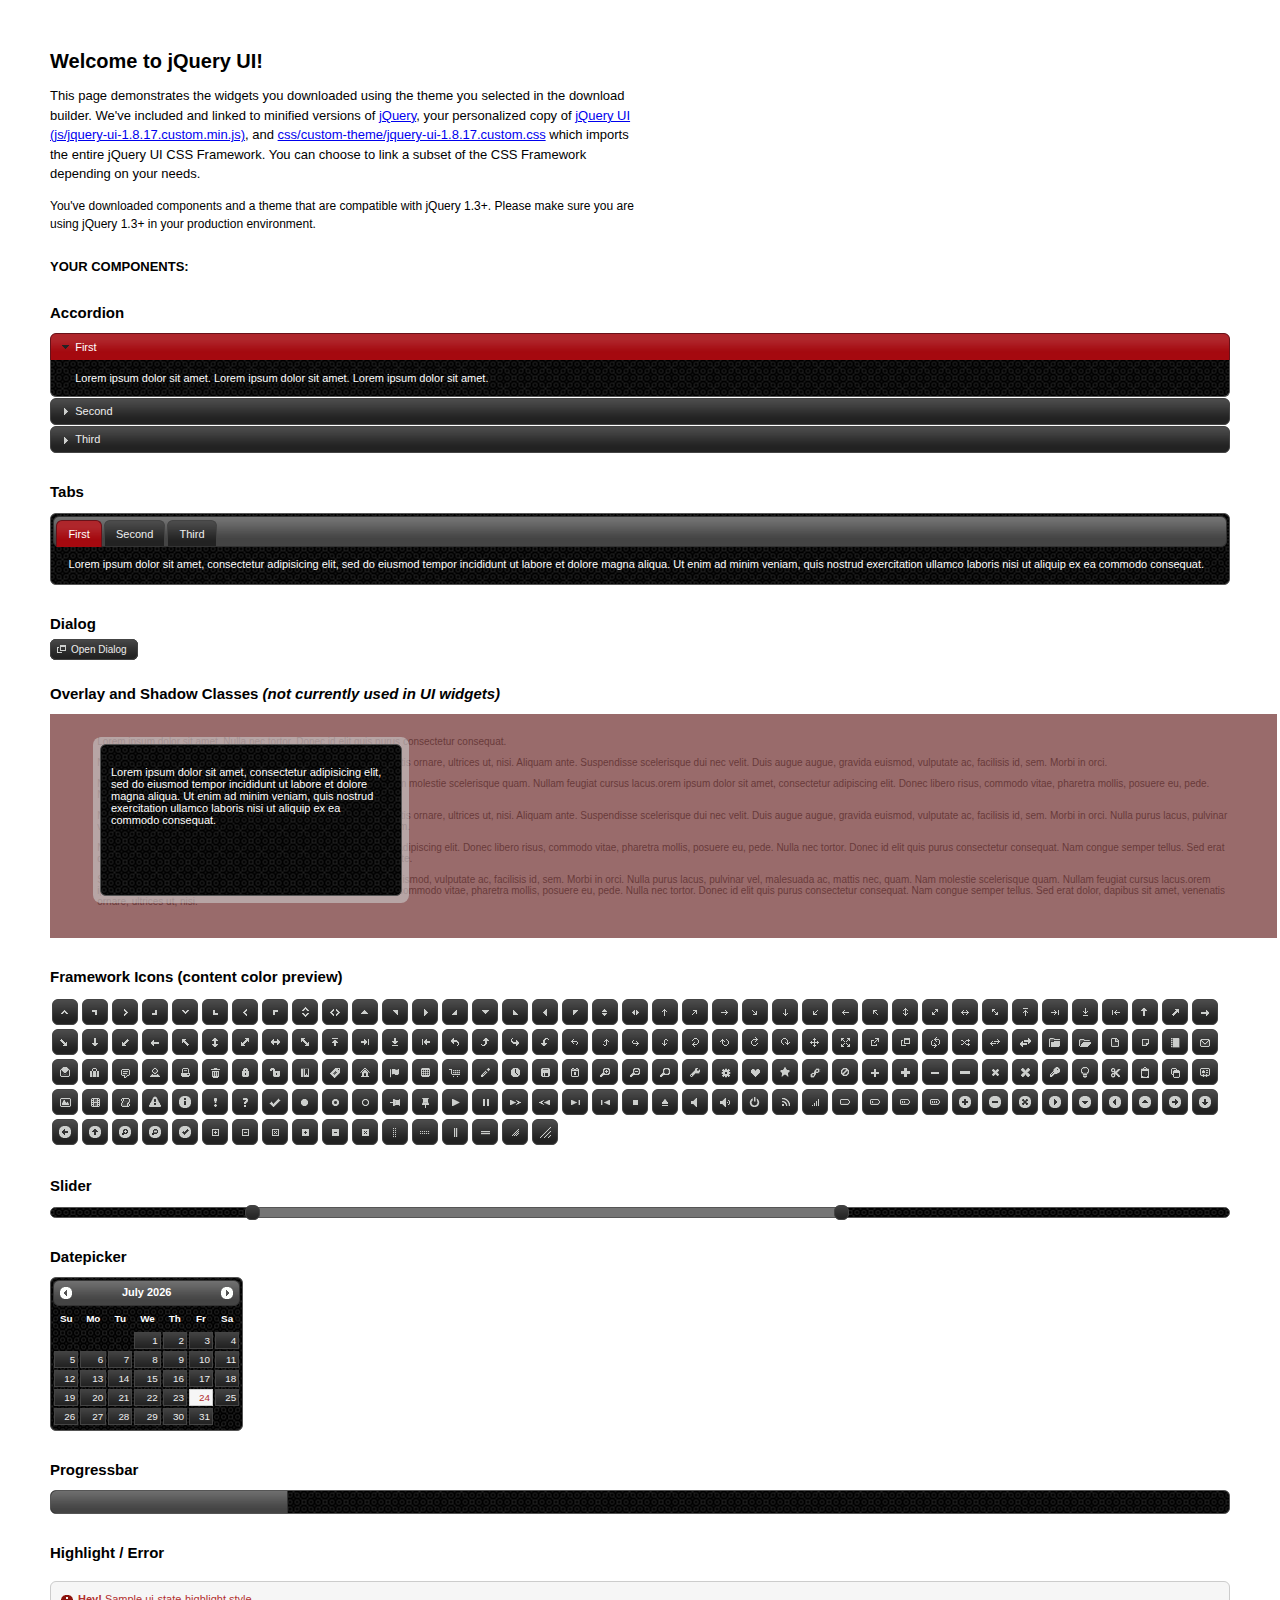
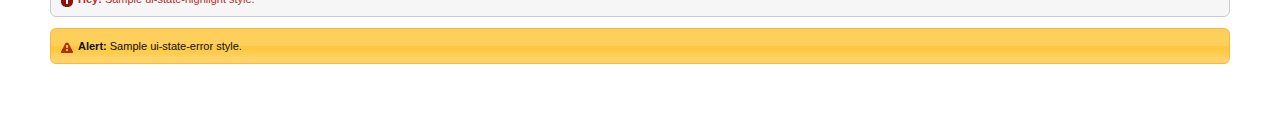
<file: fitness_challenge/entry_system/static/jquery-ui-1.8.17.custom/index.html>
<!DOCTYPE html>
<html>
	<head>
		<meta http-equiv="Content-Type" content="text/html; charset=iso-8859-1" />
		<title>jQuery UI Example Page</title>
		<link type="text/css" href="css/custom-theme/jquery-ui-1.8.17.custom.css" rel="stylesheet" />	
		<script type="text/javascript" src="js/jquery-1.7.1.min.js"></script>
		<script type="text/javascript" src="js/jquery-ui-1.8.17.custom.min.js"></script>
		<script type="text/javascript">
			$(function(){

				// Accordion
				$("#accordion").accordion({ header: "h3" });
	
				// Tabs
				$('#tabs').tabs();
	

				// Dialog			
				$('#dialog').dialog({
					autoOpen: false,
					width: 600,
					buttons: {
						"Ok": function() { 
							$(this).dialog("close"); 
						}, 
						"Cancel": function() { 
							$(this).dialog("close"); 
						} 
					}
				});
				
				// Dialog Link
				$('#dialog_link').click(function(){
					$('#dialog').dialog('open');
					return false;
				});

				// Datepicker
				$('#datepicker').datepicker({
					inline: true
				});
				
				// Slider
				$('#slider').slider({
					range: true,
					values: [17, 67]
				});
				
				// Progressbar
				$("#progressbar").progressbar({
					value: 20 
				});
				
				//hover states on the static widgets
				$('#dialog_link, ul#icons li').hover(
					function() { $(this).addClass('ui-state-hover'); }, 
					function() { $(this).removeClass('ui-state-hover'); }
				);
				
			});
		</script>
		<style type="text/css">
			/*demo page css*/
			body{ font: 62.5% "Trebuchet MS", sans-serif; margin: 50px;}
			.demoHeaders { margin-top: 2em; }
			#dialog_link {padding: .4em 1em .4em 20px;text-decoration: none;position: relative;}
			#dialog_link span.ui-icon {margin: 0 5px 0 0;position: absolute;left: .2em;top: 50%;margin-top: -8px;}
			ul#icons {margin: 0; padding: 0;}
			ul#icons li {margin: 2px; position: relative; padding: 4px 0; cursor: pointer; float: left;  list-style: none;}
			ul#icons span.ui-icon {float: left; margin: 0 4px;}
		</style>	
	</head>
	<body>
	<h1>Welcome to jQuery UI!</h1>
	<p style="font-size: 1.3em; line-height: 1.5; margin: 1em 0; width: 50%;">This page demonstrates the widgets you downloaded using the theme you selected in the download builder. We've included and linked to minified versions of <a href="js/jquery-1.7.1.min.js">jQuery</a>, your personalized copy of <a href="js/jquery-ui-1.8.17.custom.min.js">jQuery UI (js/jquery-ui-1.8.17.custom.min.js)</a>, and <a href="css/custom-theme/jquery-ui-1.8.17.custom.css">css/custom-theme/jquery-ui-1.8.17.custom.css</a> which imports the entire jQuery UI CSS Framework. You can choose to link a subset of the CSS Framework depending on your needs. </p>
	<p style="font-size: 1.2em; line-height: 1.5; margin: 1em 0; width: 50%;">You've downloaded components and a theme that are compatible with jQuery 1.3+. Please make sure you are using jQuery 1.3+ in your production environment.</p>	

	<p style="font-weight: bold; margin: 2em 0 1em; font-size: 1.3em;">YOUR COMPONENTS:</p>
		
		<!-- Accordion -->
		<h2 class="demoHeaders">Accordion</h2>
		<div id="accordion">
			<div>
				<h3><a href="#">First</a></h3>
				<div>Lorem ipsum dolor sit amet. Lorem ipsum dolor sit amet. Lorem ipsum dolor sit amet.</div>
			</div>
			<div>
				<h3><a href="#">Second</a></h3>
				<div>Phasellus mattis tincidunt nibh.</div>
			</div>
			<div>
				<h3><a href="#">Third</a></h3>
				<div>Nam dui erat, auctor a, dignissim quis.</div>
			</div>
		</div>
	
		<!-- Tabs -->
		<h2 class="demoHeaders">Tabs</h2>
		<div id="tabs">
			<ul>
				<li><a href="#tabs-1">First</a></li>
				<li><a href="#tabs-2">Second</a></li>
				<li><a href="#tabs-3">Third</a></li>
			</ul>
			<div id="tabs-1">Lorem ipsum dolor sit amet, consectetur adipisicing elit, sed do eiusmod tempor incididunt ut labore et dolore magna aliqua. Ut enim ad minim veniam, quis nostrud exercitation ullamco laboris nisi ut aliquip ex ea commodo consequat.</div>
			<div id="tabs-2">Phasellus mattis tincidunt nibh. Cras orci urna, blandit id, pretium vel, aliquet ornare, felis. Maecenas scelerisque sem non nisl. Fusce sed lorem in enim dictum bibendum.</div>
			<div id="tabs-3">Nam dui erat, auctor a, dignissim quis, sollicitudin eu, felis. Pellentesque nisi urna, interdum eget, sagittis et, consequat vestibulum, lacus. Mauris porttitor ullamcorper augue.</div>
		</div>
	
		<!-- Dialog NOTE: Dialog is not generated by UI in this demo so it can be visually styled in themeroller-->
		<h2 class="demoHeaders">Dialog</h2>
		<p><a href="#" id="dialog_link" class="ui-state-default ui-corner-all"><span class="ui-icon ui-icon-newwin"></span>Open Dialog</a></p>
		
		
		<h2 class="demoHeaders">Overlay and Shadow Classes <em>(not currently used in UI widgets)</em></h2>
		<div style="position: relative; width: 96%; height: 200px; padding:1% 4%; overflow:hidden;" class="fakewindowcontain">
			<p>Lorem ipsum dolor sit amet,  Nulla nec tortor. Donec id elit quis purus consectetur consequat. </p><p>Nam congue semper tellus. Sed erat dolor, dapibus sit amet, venenatis ornare, ultrices ut, nisi. Aliquam ante. Suspendisse scelerisque dui nec velit. Duis augue augue, gravida euismod, vulputate ac, facilisis id, sem. Morbi in orci. </p><p>Nulla purus lacus, pulvinar vel, malesuada ac, mattis nec, quam. Nam molestie scelerisque quam. Nullam feugiat cursus lacus.orem ipsum dolor sit amet, consectetur adipiscing elit. Donec libero risus, commodo vitae, pharetra mollis, posuere eu, pede. Nulla nec tortor. Donec id elit quis purus consectetur consequat. </p><p>Nam congue semper tellus. Sed erat dolor, dapibus sit amet, venenatis ornare, ultrices ut, nisi. Aliquam ante. Suspendisse scelerisque dui nec velit. Duis augue augue, gravida euismod, vulputate ac, facilisis id, sem. Morbi in orci. Nulla purus lacus, pulvinar vel, malesuada ac, mattis nec, quam. Nam molestie scelerisque quam. </p><p>Nullam feugiat cursus lacus.orem ipsum dolor sit amet, consectetur adipiscing elit. Donec libero risus, commodo vitae, pharetra mollis, posuere eu, pede. Nulla nec tortor. Donec id elit quis purus consectetur consequat. Nam congue semper tellus. Sed erat dolor, dapibus sit amet, venenatis ornare, ultrices ut, nisi. Aliquam ante. </p><p>Suspendisse scelerisque dui nec velit. Duis augue augue, gravida euismod, vulputate ac, facilisis id, sem. Morbi in orci. Nulla purus lacus, pulvinar vel, malesuada ac, mattis nec, quam. Nam molestie scelerisque quam. Nullam feugiat cursus lacus.orem ipsum dolor sit amet, consectetur adipiscing elit. Donec libero risus, commodo vitae, pharetra mollis, posuere eu, pede. Nulla nec tortor. Donec id elit quis purus consectetur consequat. Nam congue semper tellus. Sed erat dolor, dapibus sit amet, venenatis ornare, ultrices ut, nisi. </p>
			
			<!-- ui-dialog -->
			<div class="ui-overlay"><div class="ui-widget-overlay"></div><div class="ui-widget-shadow ui-corner-all" style="width: 302px; height: 152px; position: absolute; left: 50px; top: 30px;"></div></div>
			<div style="position: absolute; width: 280px; height: 130px;left: 50px; top: 30px; padding: 10px;" class="ui-widget ui-widget-content ui-corner-all">
				<div class="ui-dialog-content ui-widget-content" style="background: none; border: 0;">
					<p>Lorem ipsum dolor sit amet, consectetur adipisicing elit, sed do eiusmod tempor incididunt ut labore et dolore magna aliqua. Ut enim ad minim veniam, quis nostrud exercitation ullamco laboris nisi ut aliquip ex ea commodo consequat.</p>
				</div>
			</div>
		
		</div>

		
		<!-- ui-dialog -->
		<div id="dialog" title="Dialog Title">
			<p>Lorem ipsum dolor sit amet, consectetur adipisicing elit, sed do eiusmod tempor incididunt ut labore et dolore magna aliqua. Ut enim ad minim veniam, quis nostrud exercitation ullamco laboris nisi ut aliquip ex ea commodo consequat.</p>
		</div>
			
				
				
		<h2 class="demoHeaders">Framework Icons (content color preview)</h2>
		<ul id="icons" class="ui-widget ui-helper-clearfix">
		
		<li class="ui-state-default ui-corner-all" title=".ui-icon-carat-1-n"><span class="ui-icon ui-icon-carat-1-n"></span></li>
		<li class="ui-state-default ui-corner-all" title=".ui-icon-carat-1-ne"><span class="ui-icon ui-icon-carat-1-ne"></span></li>
		<li class="ui-state-default ui-corner-all" title=".ui-icon-carat-1-e"><span class="ui-icon ui-icon-carat-1-e"></span></li>
		
		<li class="ui-state-default ui-corner-all" title=".ui-icon-carat-1-se"><span class="ui-icon ui-icon-carat-1-se"></span></li>
		<li class="ui-state-default ui-corner-all" title=".ui-icon-carat-1-s"><span class="ui-icon ui-icon-carat-1-s"></span></li>
		<li class="ui-state-default ui-corner-all" title=".ui-icon-carat-1-sw"><span class="ui-icon ui-icon-carat-1-sw"></span></li>
		<li class="ui-state-default ui-corner-all" title=".ui-icon-carat-1-w"><span class="ui-icon ui-icon-carat-1-w"></span></li>
		<li class="ui-state-default ui-corner-all" title=".ui-icon-carat-1-nw"><span class="ui-icon ui-icon-carat-1-nw"></span></li>
		<li class="ui-state-default ui-corner-all" title=".ui-icon-carat-2-n-s"><span class="ui-icon ui-icon-carat-2-n-s"></span></li>
		<li class="ui-state-default ui-corner-all" title=".ui-icon-carat-2-e-w"><span class="ui-icon ui-icon-carat-2-e-w"></span></li>
		<li class="ui-state-default ui-corner-all" title=".ui-icon-triangle-1-n"><span class="ui-icon ui-icon-triangle-1-n"></span></li>
		<li class="ui-state-default ui-corner-all" title=".ui-icon-triangle-1-ne"><span class="ui-icon ui-icon-triangle-1-ne"></span></li>
		
		<li class="ui-state-default ui-corner-all" title=".ui-icon-triangle-1-e"><span class="ui-icon ui-icon-triangle-1-e"></span></li>
		<li class="ui-state-default ui-corner-all" title=".ui-icon-triangle-1-se"><span class="ui-icon ui-icon-triangle-1-se"></span></li>
		<li class="ui-state-default ui-corner-all" title=".ui-icon-triangle-1-s"><span class="ui-icon ui-icon-triangle-1-s"></span></li>
		<li class="ui-state-default ui-corner-all" title=".ui-icon-triangle-1-sw"><span class="ui-icon ui-icon-triangle-1-sw"></span></li>
		<li class="ui-state-default ui-corner-all" title=".ui-icon-triangle-1-w"><span class="ui-icon ui-icon-triangle-1-w"></span></li>
		<li class="ui-state-default ui-corner-all" title=".ui-icon-triangle-1-nw"><span class="ui-icon ui-icon-triangle-1-nw"></span></li>
		<li class="ui-state-default ui-corner-all" title=".ui-icon-triangle-2-n-s"><span class="ui-icon ui-icon-triangle-2-n-s"></span></li>
		<li class="ui-state-default ui-corner-all" title=".ui-icon-triangle-2-e-w"><span class="ui-icon ui-icon-triangle-2-e-w"></span></li>
		<li class="ui-state-default ui-corner-all" title=".ui-icon-arrow-1-n"><span class="ui-icon ui-icon-arrow-1-n"></span></li>
		
		<li class="ui-state-default ui-corner-all" title=".ui-icon-arrow-1-ne"><span class="ui-icon ui-icon-arrow-1-ne"></span></li>
		<li class="ui-state-default ui-corner-all" title=".ui-icon-arrow-1-e"><span class="ui-icon ui-icon-arrow-1-e"></span></li>
		<li class="ui-state-default ui-corner-all" title=".ui-icon-arrow-1-se"><span class="ui-icon ui-icon-arrow-1-se"></span></li>
		<li class="ui-state-default ui-corner-all" title=".ui-icon-arrow-1-s"><span class="ui-icon ui-icon-arrow-1-s"></span></li>
		<li class="ui-state-default ui-corner-all" title=".ui-icon-arrow-1-sw"><span class="ui-icon ui-icon-arrow-1-sw"></span></li>
		<li class="ui-state-default ui-corner-all" title=".ui-icon-arrow-1-w"><span class="ui-icon ui-icon-arrow-1-w"></span></li>
		<li class="ui-state-default ui-corner-all" title=".ui-icon-arrow-1-nw"><span class="ui-icon ui-icon-arrow-1-nw"></span></li>
		<li class="ui-state-default ui-corner-all" title=".ui-icon-arrow-2-n-s"><span class="ui-icon ui-icon-arrow-2-n-s"></span></li>
		<li class="ui-state-default ui-corner-all" title=".ui-icon-arrow-2-ne-sw"><span class="ui-icon ui-icon-arrow-2-ne-sw"></span></li>
		
		<li class="ui-state-default ui-corner-all" title=".ui-icon-arrow-2-e-w"><span class="ui-icon ui-icon-arrow-2-e-w"></span></li>
		<li class="ui-state-default ui-corner-all" title=".ui-icon-arrow-2-se-nw"><span class="ui-icon ui-icon-arrow-2-se-nw"></span></li>
		<li class="ui-state-default ui-corner-all" title=".ui-icon-arrowstop-1-n"><span class="ui-icon ui-icon-arrowstop-1-n"></span></li>
		<li class="ui-state-default ui-corner-all" title=".ui-icon-arrowstop-1-e"><span class="ui-icon ui-icon-arrowstop-1-e"></span></li>
		<li class="ui-state-default ui-corner-all" title=".ui-icon-arrowstop-1-s"><span class="ui-icon ui-icon-arrowstop-1-s"></span></li>
		<li class="ui-state-default ui-corner-all" title=".ui-icon-arrowstop-1-w"><span class="ui-icon ui-icon-arrowstop-1-w"></span></li>
		<li class="ui-state-default ui-corner-all" title=".ui-icon-arrowthick-1-n"><span class="ui-icon ui-icon-arrowthick-1-n"></span></li>
		<li class="ui-state-default ui-corner-all" title=".ui-icon-arrowthick-1-ne"><span class="ui-icon ui-icon-arrowthick-1-ne"></span></li>
		<li class="ui-state-default ui-corner-all" title=".ui-icon-arrowthick-1-e"><span class="ui-icon ui-icon-arrowthick-1-e"></span></li>
		
		<li class="ui-state-default ui-corner-all" title=".ui-icon-arrowthick-1-se"><span class="ui-icon ui-icon-arrowthick-1-se"></span></li>
		<li class="ui-state-default ui-corner-all" title=".ui-icon-arrowthick-1-s"><span class="ui-icon ui-icon-arrowthick-1-s"></span></li>
		<li class="ui-state-default ui-corner-all" title=".ui-icon-arrowthick-1-sw"><span class="ui-icon ui-icon-arrowthick-1-sw"></span></li>
		<li class="ui-state-default ui-corner-all" title=".ui-icon-arrowthick-1-w"><span class="ui-icon ui-icon-arrowthick-1-w"></span></li>
		<li class="ui-state-default ui-corner-all" title=".ui-icon-arrowthick-1-nw"><span class="ui-icon ui-icon-arrowthick-1-nw"></span></li>
		<li class="ui-state-default ui-corner-all" title=".ui-icon-arrowthick-2-n-s"><span class="ui-icon ui-icon-arrowthick-2-n-s"></span></li>
		<li class="ui-state-default ui-corner-all" title=".ui-icon-arrowthick-2-ne-sw"><span class="ui-icon ui-icon-arrowthick-2-ne-sw"></span></li>
		<li class="ui-state-default ui-corner-all" title=".ui-icon-arrowthick-2-e-w"><span class="ui-icon ui-icon-arrowthick-2-e-w"></span></li>
		<li class="ui-state-default ui-corner-all" title=".ui-icon-arrowthick-2-se-nw"><span class="ui-icon ui-icon-arrowthick-2-se-nw"></span></li>
		
		<li class="ui-state-default ui-corner-all" title=".ui-icon-arrowthickstop-1-n"><span class="ui-icon ui-icon-arrowthickstop-1-n"></span></li>
		<li class="ui-state-default ui-corner-all" title=".ui-icon-arrowthickstop-1-e"><span class="ui-icon ui-icon-arrowthickstop-1-e"></span></li>
		<li class="ui-state-default ui-corner-all" title=".ui-icon-arrowthickstop-1-s"><span class="ui-icon ui-icon-arrowthickstop-1-s"></span></li>
		<li class="ui-state-default ui-corner-all" title=".ui-icon-arrowthickstop-1-w"><span class="ui-icon ui-icon-arrowthickstop-1-w"></span></li>
		<li class="ui-state-default ui-corner-all" title=".ui-icon-arrowreturnthick-1-w"><span class="ui-icon ui-icon-arrowreturnthick-1-w"></span></li>
		<li class="ui-state-default ui-corner-all" title=".ui-icon-arrowreturnthick-1-n"><span class="ui-icon ui-icon-arrowreturnthick-1-n"></span></li>
		<li class="ui-state-default ui-corner-all" title=".ui-icon-arrowreturnthick-1-e"><span class="ui-icon ui-icon-arrowreturnthick-1-e"></span></li>
		<li class="ui-state-default ui-corner-all" title=".ui-icon-arrowreturnthick-1-s"><span class="ui-icon ui-icon-arrowreturnthick-1-s"></span></li>
		<li class="ui-state-default ui-corner-all" title=".ui-icon-arrowreturn-1-w"><span class="ui-icon ui-icon-arrowreturn-1-w"></span></li>
		
		<li class="ui-state-default ui-corner-all" title=".ui-icon-arrowreturn-1-n"><span class="ui-icon ui-icon-arrowreturn-1-n"></span></li>
		<li class="ui-state-default ui-corner-all" title=".ui-icon-arrowreturn-1-e"><span class="ui-icon ui-icon-arrowreturn-1-e"></span></li>
		<li class="ui-state-default ui-corner-all" title=".ui-icon-arrowreturn-1-s"><span class="ui-icon ui-icon-arrowreturn-1-s"></span></li>
		<li class="ui-state-default ui-corner-all" title=".ui-icon-arrowrefresh-1-w"><span class="ui-icon ui-icon-arrowrefresh-1-w"></span></li>
		<li class="ui-state-default ui-corner-all" title=".ui-icon-arrowrefresh-1-n"><span class="ui-icon ui-icon-arrowrefresh-1-n"></span></li>
		<li class="ui-state-default ui-corner-all" title=".ui-icon-arrowrefresh-1-e"><span class="ui-icon ui-icon-arrowrefresh-1-e"></span></li>
		<li class="ui-state-default ui-corner-all" title=".ui-icon-arrowrefresh-1-s"><span class="ui-icon ui-icon-arrowrefresh-1-s"></span></li>
		<li class="ui-state-default ui-corner-all" title=".ui-icon-arrow-4"><span class="ui-icon ui-icon-arrow-4"></span></li>
		<li class="ui-state-default ui-corner-all" title=".ui-icon-arrow-4-diag"><span class="ui-icon ui-icon-arrow-4-diag"></span></li>
		
		<li class="ui-state-default ui-corner-all" title=".ui-icon-extlink"><span class="ui-icon ui-icon-extlink"></span></li>
		<li class="ui-state-default ui-corner-all" title=".ui-icon-newwin"><span class="ui-icon ui-icon-newwin"></span></li>
		<li class="ui-state-default ui-corner-all" title=".ui-icon-refresh"><span class="ui-icon ui-icon-refresh"></span></li>
		<li class="ui-state-default ui-corner-all" title=".ui-icon-shuffle"><span class="ui-icon ui-icon-shuffle"></span></li>
		<li class="ui-state-default ui-corner-all" title=".ui-icon-transfer-e-w"><span class="ui-icon ui-icon-transfer-e-w"></span></li>
		<li class="ui-state-default ui-corner-all" title=".ui-icon-transferthick-e-w"><span class="ui-icon ui-icon-transferthick-e-w"></span></li>
		<li class="ui-state-default ui-corner-all" title=".ui-icon-folder-collapsed"><span class="ui-icon ui-icon-folder-collapsed"></span></li>
		<li class="ui-state-default ui-corner-all" title=".ui-icon-folder-open"><span class="ui-icon ui-icon-folder-open"></span></li>
		<li class="ui-state-default ui-corner-all" title=".ui-icon-document"><span class="ui-icon ui-icon-document"></span></li>
		
		<li class="ui-state-default ui-corner-all" title=".ui-icon-document-b"><span class="ui-icon ui-icon-document-b"></span></li>
		<li class="ui-state-default ui-corner-all" title=".ui-icon-note"><span class="ui-icon ui-icon-note"></span></li>
		<li class="ui-state-default ui-corner-all" title=".ui-icon-mail-closed"><span class="ui-icon ui-icon-mail-closed"></span></li>
		<li class="ui-state-default ui-corner-all" title=".ui-icon-mail-open"><span class="ui-icon ui-icon-mail-open"></span></li>
		<li class="ui-state-default ui-corner-all" title=".ui-icon-suitcase"><span class="ui-icon ui-icon-suitcase"></span></li>
		<li class="ui-state-default ui-corner-all" title=".ui-icon-comment"><span class="ui-icon ui-icon-comment"></span></li>
		<li class="ui-state-default ui-corner-all" title=".ui-icon-person"><span class="ui-icon ui-icon-person"></span></li>
		<li class="ui-state-default ui-corner-all" title=".ui-icon-print"><span class="ui-icon ui-icon-print"></span></li>
		<li class="ui-state-default ui-corner-all" title=".ui-icon-trash"><span class="ui-icon ui-icon-trash"></span></li>
		
		<li class="ui-state-default ui-corner-all" title=".ui-icon-locked"><span class="ui-icon ui-icon-locked"></span></li>
		<li class="ui-state-default ui-corner-all" title=".ui-icon-unlocked"><span class="ui-icon ui-icon-unlocked"></span></li>
		<li class="ui-state-default ui-corner-all" title=".ui-icon-bookmark"><span class="ui-icon ui-icon-bookmark"></span></li>
		<li class="ui-state-default ui-corner-all" title=".ui-icon-tag"><span class="ui-icon ui-icon-tag"></span></li>
		<li class="ui-state-default ui-corner-all" title=".ui-icon-home"><span class="ui-icon ui-icon-home"></span></li>
		<li class="ui-state-default ui-corner-all" title=".ui-icon-flag"><span class="ui-icon ui-icon-flag"></span></li>
		<li class="ui-state-default ui-corner-all" title=".ui-icon-calculator"><span class="ui-icon ui-icon-calculator"></span></li>
		<li class="ui-state-default ui-corner-all" title=".ui-icon-cart"><span class="ui-icon ui-icon-cart"></span></li>
		<li class="ui-state-default ui-corner-all" title=".ui-icon-pencil"><span class="ui-icon ui-icon-pencil"></span></li>
		
		<li class="ui-state-default ui-corner-all" title=".ui-icon-clock"><span class="ui-icon ui-icon-clock"></span></li>
		<li class="ui-state-default ui-corner-all" title=".ui-icon-disk"><span class="ui-icon ui-icon-disk"></span></li>
		<li class="ui-state-default ui-corner-all" title=".ui-icon-calendar"><span class="ui-icon ui-icon-calendar"></span></li>
		<li class="ui-state-default ui-corner-all" title=".ui-icon-zoomin"><span class="ui-icon ui-icon-zoomin"></span></li>
		<li class="ui-state-default ui-corner-all" title=".ui-icon-zoomout"><span class="ui-icon ui-icon-zoomout"></span></li>
		<li class="ui-state-default ui-corner-all" title=".ui-icon-search"><span class="ui-icon ui-icon-search"></span></li>
		<li class="ui-state-default ui-corner-all" title=".ui-icon-wrench"><span class="ui-icon ui-icon-wrench"></span></li>
		<li class="ui-state-default ui-corner-all" title=".ui-icon-gear"><span class="ui-icon ui-icon-gear"></span></li>
		<li class="ui-state-default ui-corner-all" title=".ui-icon-heart"><span class="ui-icon ui-icon-heart"></span></li>
		
		<li class="ui-state-default ui-corner-all" title=".ui-icon-star"><span class="ui-icon ui-icon-star"></span></li>
		<li class="ui-state-default ui-corner-all" title=".ui-icon-link"><span class="ui-icon ui-icon-link"></span></li>
		<li class="ui-state-default ui-corner-all" title=".ui-icon-cancel"><span class="ui-icon ui-icon-cancel"></span></li>
		<li class="ui-state-default ui-corner-all" title=".ui-icon-plus"><span class="ui-icon ui-icon-plus"></span></li>
		<li class="ui-state-default ui-corner-all" title=".ui-icon-plusthick"><span class="ui-icon ui-icon-plusthick"></span></li>
		<li class="ui-state-default ui-corner-all" title=".ui-icon-minus"><span class="ui-icon ui-icon-minus"></span></li>
		<li class="ui-state-default ui-corner-all" title=".ui-icon-minusthick"><span class="ui-icon ui-icon-minusthick"></span></li>
		<li class="ui-state-default ui-corner-all" title=".ui-icon-close"><span class="ui-icon ui-icon-close"></span></li>
		<li class="ui-state-default ui-corner-all" title=".ui-icon-closethick"><span class="ui-icon ui-icon-closethick"></span></li>
		
		<li class="ui-state-default ui-corner-all" title=".ui-icon-key"><span class="ui-icon ui-icon-key"></span></li>
		<li class="ui-state-default ui-corner-all" title=".ui-icon-lightbulb"><span class="ui-icon ui-icon-lightbulb"></span></li>
		<li class="ui-state-default ui-corner-all" title=".ui-icon-scissors"><span class="ui-icon ui-icon-scissors"></span></li>
		<li class="ui-state-default ui-corner-all" title=".ui-icon-clipboard"><span class="ui-icon ui-icon-clipboard"></span></li>
		<li class="ui-state-default ui-corner-all" title=".ui-icon-copy"><span class="ui-icon ui-icon-copy"></span></li>
		<li class="ui-state-default ui-corner-all" title=".ui-icon-contact"><span class="ui-icon ui-icon-contact"></span></li>
		<li class="ui-state-default ui-corner-all" title=".ui-icon-image"><span class="ui-icon ui-icon-image"></span></li>
		<li class="ui-state-default ui-corner-all" title=".ui-icon-video"><span class="ui-icon ui-icon-video"></span></li>
		<li class="ui-state-default ui-corner-all" title=".ui-icon-script"><span class="ui-icon ui-icon-script"></span></li>
		<li class="ui-state-default ui-corner-all" title=".ui-icon-alert"><span class="ui-icon ui-icon-alert"></span></li>
		
		<li class="ui-state-default ui-corner-all" title=".ui-icon-info"><span class="ui-icon ui-icon-info"></span></li>
		<li class="ui-state-default ui-corner-all" title=".ui-icon-notice"><span class="ui-icon ui-icon-notice"></span></li>
		<li class="ui-state-default ui-corner-all" title=".ui-icon-help"><span class="ui-icon ui-icon-help"></span></li>
		<li class="ui-state-default ui-corner-all" title=".ui-icon-check"><span class="ui-icon ui-icon-check"></span></li>
		<li class="ui-state-default ui-corner-all" title=".ui-icon-bullet"><span class="ui-icon ui-icon-bullet"></span></li>
		<li class="ui-state-default ui-corner-all" title=".ui-icon-radio-off"><span class="ui-icon ui-icon-radio-off"></span></li>
		<li class="ui-state-default ui-corner-all" title=".ui-icon-radio-on"><span class="ui-icon ui-icon-radio-on"></span></li>
		<li class="ui-state-default ui-corner-all" title=".ui-icon-pin-w"><span class="ui-icon ui-icon-pin-w"></span></li>
		<li class="ui-state-default ui-corner-all" title=".ui-icon-pin-s"><span class="ui-icon ui-icon-pin-s"></span></li>
		<li class="ui-state-default ui-corner-all" title=".ui-icon-play"><span class="ui-icon ui-icon-play"></span></li>
		<li class="ui-state-default ui-corner-all" title=".ui-icon-pause"><span class="ui-icon ui-icon-pause"></span></li>
		
		<li class="ui-state-default ui-corner-all" title=".ui-icon-seek-next"><span class="ui-icon ui-icon-seek-next"></span></li>
		<li class="ui-state-default ui-corner-all" title=".ui-icon-seek-prev"><span class="ui-icon ui-icon-seek-prev"></span></li>
		<li class="ui-state-default ui-corner-all" title=".ui-icon-seek-end"><span class="ui-icon ui-icon-seek-end"></span></li>
		<li class="ui-state-default ui-corner-all" title=".ui-icon-seek-first"><span class="ui-icon ui-icon-seek-first"></span></li>
		<li class="ui-state-default ui-corner-all" title=".ui-icon-stop"><span class="ui-icon ui-icon-stop"></span></li>
		<li class="ui-state-default ui-corner-all" title=".ui-icon-eject"><span class="ui-icon ui-icon-eject"></span></li>
		<li class="ui-state-default ui-corner-all" title=".ui-icon-volume-off"><span class="ui-icon ui-icon-volume-off"></span></li>
		<li class="ui-state-default ui-corner-all" title=".ui-icon-volume-on"><span class="ui-icon ui-icon-volume-on"></span></li>
		<li class="ui-state-default ui-corner-all" title=".ui-icon-power"><span class="ui-icon ui-icon-power"></span></li>
		
		<li class="ui-state-default ui-corner-all" title=".ui-icon-signal-diag"><span class="ui-icon ui-icon-signal-diag"></span></li>
		<li class="ui-state-default ui-corner-all" title=".ui-icon-signal"><span class="ui-icon ui-icon-signal"></span></li>
		<li class="ui-state-default ui-corner-all" title=".ui-icon-battery-0"><span class="ui-icon ui-icon-battery-0"></span></li>
		<li class="ui-state-default ui-corner-all" title=".ui-icon-battery-1"><span class="ui-icon ui-icon-battery-1"></span></li>
		<li class="ui-state-default ui-corner-all" title=".ui-icon-battery-2"><span class="ui-icon ui-icon-battery-2"></span></li>
		<li class="ui-state-default ui-corner-all" title=".ui-icon-battery-3"><span class="ui-icon ui-icon-battery-3"></span></li>
		<li class="ui-state-default ui-corner-all" title=".ui-icon-circle-plus"><span class="ui-icon ui-icon-circle-plus"></span></li>
		<li class="ui-state-default ui-corner-all" title=".ui-icon-circle-minus"><span class="ui-icon ui-icon-circle-minus"></span></li>
		<li class="ui-state-default ui-corner-all" title=".ui-icon-circle-close"><span class="ui-icon ui-icon-circle-close"></span></li>
		
		<li class="ui-state-default ui-corner-all" title=".ui-icon-circle-triangle-e"><span class="ui-icon ui-icon-circle-triangle-e"></span></li>
		<li class="ui-state-default ui-corner-all" title=".ui-icon-circle-triangle-s"><span class="ui-icon ui-icon-circle-triangle-s"></span></li>
		<li class="ui-state-default ui-corner-all" title=".ui-icon-circle-triangle-w"><span class="ui-icon ui-icon-circle-triangle-w"></span></li>
		<li class="ui-state-default ui-corner-all" title=".ui-icon-circle-triangle-n"><span class="ui-icon ui-icon-circle-triangle-n"></span></li>
		<li class="ui-state-default ui-corner-all" title=".ui-icon-circle-arrow-e"><span class="ui-icon ui-icon-circle-arrow-e"></span></li>
		<li class="ui-state-default ui-corner-all" title=".ui-icon-circle-arrow-s"><span class="ui-icon ui-icon-circle-arrow-s"></span></li>
		<li class="ui-state-default ui-corner-all" title=".ui-icon-circle-arrow-w"><span class="ui-icon ui-icon-circle-arrow-w"></span></li>
		<li class="ui-state-default ui-corner-all" title=".ui-icon-circle-arrow-n"><span class="ui-icon ui-icon-circle-arrow-n"></span></li>
		<li class="ui-state-default ui-corner-all" title=".ui-icon-circle-zoomin"><span class="ui-icon ui-icon-circle-zoomin"></span></li>
		
		<li class="ui-state-default ui-corner-all" title=".ui-icon-circle-zoomout"><span class="ui-icon ui-icon-circle-zoomout"></span></li>
		<li class="ui-state-default ui-corner-all" title=".ui-icon-circle-check"><span class="ui-icon ui-icon-circle-check"></span></li>
		<li class="ui-state-default ui-corner-all" title=".ui-icon-circlesmall-plus"><span class="ui-icon ui-icon-circlesmall-plus"></span></li>
		<li class="ui-state-default ui-corner-all" title=".ui-icon-circlesmall-minus"><span class="ui-icon ui-icon-circlesmall-minus"></span></li>
		<li class="ui-state-default ui-corner-all" title=".ui-icon-circlesmall-close"><span class="ui-icon ui-icon-circlesmall-close"></span></li>
		<li class="ui-state-default ui-corner-all" title=".ui-icon-squaresmall-plus"><span class="ui-icon ui-icon-squaresmall-plus"></span></li>
		<li class="ui-state-default ui-corner-all" title=".ui-icon-squaresmall-minus"><span class="ui-icon ui-icon-squaresmall-minus"></span></li>
		<li class="ui-state-default ui-corner-all" title=".ui-icon-squaresmall-close"><span class="ui-icon ui-icon-squaresmall-close"></span></li>
		<li class="ui-state-default ui-corner-all" title=".ui-icon-grip-dotted-vertical"><span class="ui-icon ui-icon-grip-dotted-vertical"></span></li>
		
		<li class="ui-state-default ui-corner-all" title=".ui-icon-grip-dotted-horizontal"><span class="ui-icon ui-icon-grip-dotted-horizontal"></span></li>
		<li class="ui-state-default ui-corner-all" title=".ui-icon-grip-solid-vertical"><span class="ui-icon ui-icon-grip-solid-vertical"></span></li>
		<li class="ui-state-default ui-corner-all" title=".ui-icon-grip-solid-horizontal"><span class="ui-icon ui-icon-grip-solid-horizontal"></span></li>
		<li class="ui-state-default ui-corner-all" title=".ui-icon-gripsmall-diagonal-se"><span class="ui-icon ui-icon-gripsmall-diagonal-se"></span></li>
		<li class="ui-state-default ui-corner-all" title=".ui-icon-grip-diagonal-se"><span class="ui-icon ui-icon-grip-diagonal-se"></span></li>
		</ul>

	
		<!-- Slider -->
		<h2 class="demoHeaders">Slider</h2>
		<div id="slider"></div>
	
		<!-- Datepicker -->
		<h2 class="demoHeaders">Datepicker</h2>
		<div id="datepicker"></div>
	
		<!-- Progressbar -->
		<h2 class="demoHeaders">Progressbar</h2>	
		<div id="progressbar"></div>
			
		<!-- Highlight / Error -->
		<h2 class="demoHeaders">Highlight / Error</h2>
		<div class="ui-widget">
			<div class="ui-state-highlight ui-corner-all" style="margin-top: 20px; padding: 0 .7em;"> 
				<p><span class="ui-icon ui-icon-info" style="float: left; margin-right: .3em;"></span>
				<strong>Hey!</strong> Sample ui-state-highlight style.</p>
			</div>
		</div>
		<br/>
		<div class="ui-widget">
			<div class="ui-state-error ui-corner-all" style="padding: 0 .7em;"> 
				<p><span class="ui-icon ui-icon-alert" style="float: left; margin-right: .3em;"></span> 
				<strong>Alert:</strong> Sample ui-state-error style.</p>
			</div>
		</div>

	</body>
</html>
</file>
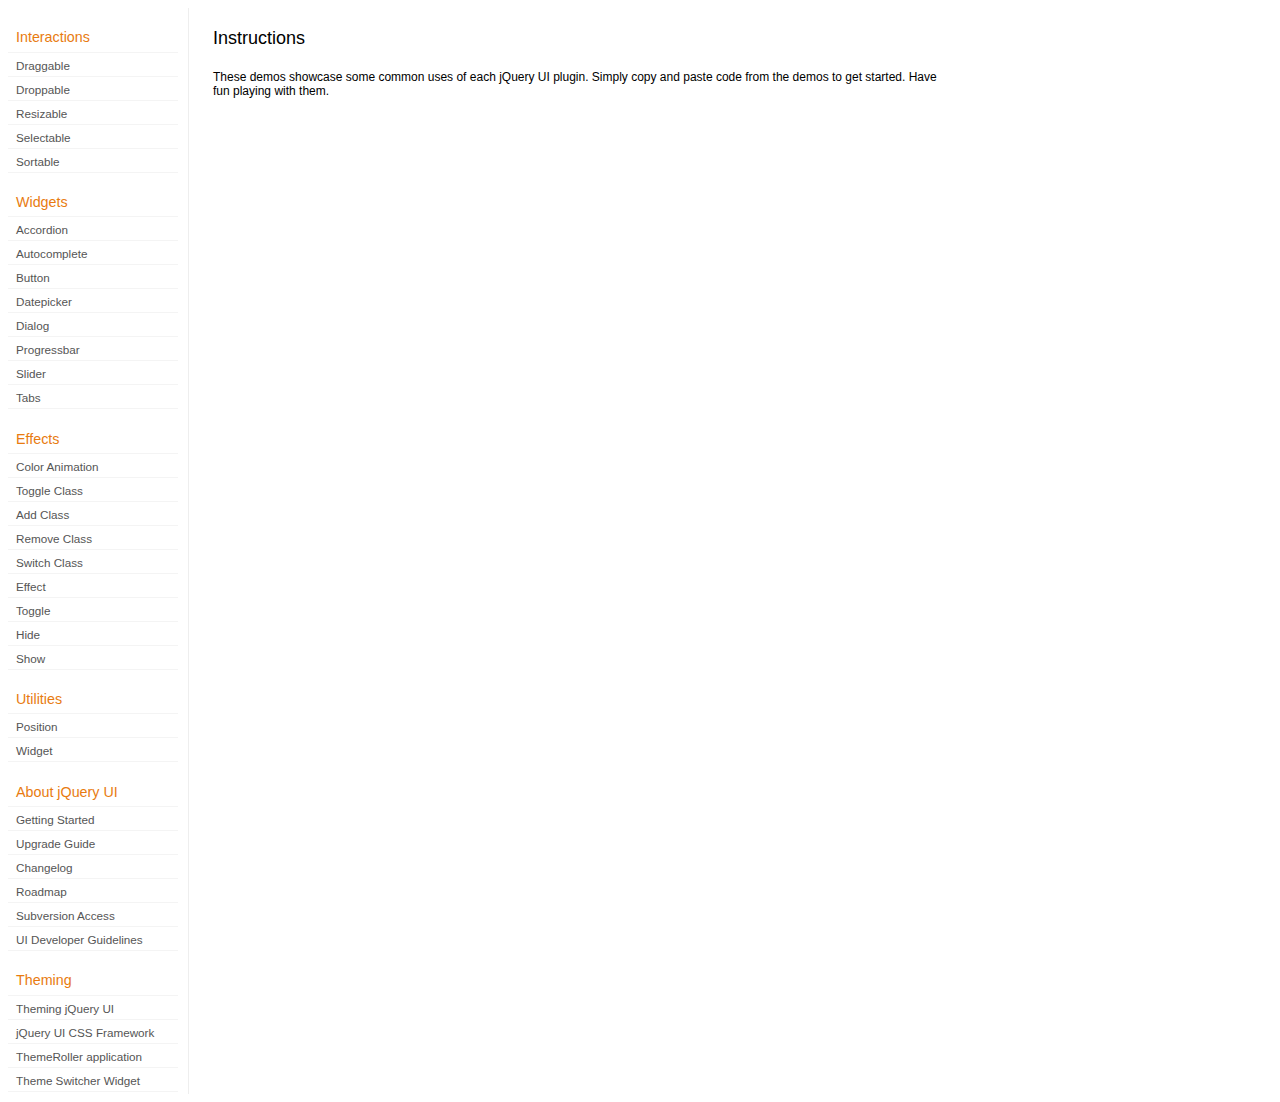
<file: fitness_challenge/entry_system/static/jquery-ui-1.8.17.custom/development-bundle/demos/index.html>
<!DOCTYPE html>
<html lang="en">
<head>
	<meta charset="utf-8">
	<title>jQuery UI Demos</title>
	<link rel="stylesheet" href="../themes/base/jquery.ui.all.css">
	<link rel="stylesheet" href="demos.css">
	<script src="../jquery-1.7.1.js"></script>
	<script src="../external/jquery.bgiframe-2.1.2.js"></script>
	<script src="../ui/jquery.ui.core.js"></script>
	<script src="../ui/jquery.ui.widget.js"></script>
	<script src="../ui/jquery.ui.mouse.js"></script>
	<script src="../ui/jquery.ui.accordion.js"></script>
	<script src="../ui/jquery.ui.autocomplete.js"></script>
	<script src="../ui/jquery.ui.button.js"></script>
	<script src="../ui/jquery.ui.datepicker.js"></script>
	<script src="../ui/jquery.ui.dialog.js"></script>
	<script src="../ui/jquery.ui.draggable.js"></script>
	<script src="../ui/jquery.ui.droppable.js"></script>
	<script src="../ui/jquery.ui.position.js"></script>
	<script src="../ui/jquery.ui.progressbar.js"></script>
	<script src="../ui/jquery.ui.resizable.js"></script>
	<script src="../ui/jquery.ui.selectable.js"></script>
	<script src="../ui/jquery.ui.slider.js"></script>
	<script src="../ui/jquery.ui.sortable.js"></script>
	<script src="../ui/jquery.ui.tabs.js"></script>
	<script src="../ui/jquery.effects.core.js"></script>
	<script src="../ui/jquery.effects.blind.js"></script>
	<script src="../ui/jquery.effects.bounce.js"></script>
	<script src="../ui/jquery.effects.clip.js"></script>
	<script src="../ui/jquery.effects.drop.js"></script>
	<script src="../ui/jquery.effects.explode.js"></script>
	<script src="../ui/jquery.effects.fold.js"></script>
	<script src="../ui/jquery.effects.highlight.js"></script>
	<script src="../ui/jquery.effects.pulsate.js"></script>
	<script src="../ui/jquery.effects.scale.js"></script>
	<script src="../ui/jquery.effects.shake.js"></script>
	<script src="../ui/jquery.effects.slide.js"></script>
	<script src="../ui/jquery.effects.transfer.js"></script>
	<script src="../ui/i18n/jquery.ui.datepicker-af.js"></script>
	<script src="../ui/i18n/jquery.ui.datepicker-ar.js"></script>
	<script src="../ui/i18n/jquery.ui.datepicker-ar-DZ.js"></script>
	<script src="../ui/i18n/jquery.ui.datepicker-az.js"></script>
	<script src="../ui/i18n/jquery.ui.datepicker-bs.js"></script>
	<script src="../ui/i18n/jquery.ui.datepicker-bg.js"></script>
	<script src="../ui/i18n/jquery.ui.datepicker-ca.js"></script>
	<script src="../ui/i18n/jquery.ui.datepicker-cs.js"></script>
	<script src="../ui/i18n/jquery.ui.datepicker-cy-GB.js"></script>
	<script src="../ui/i18n/jquery.ui.datepicker-da.js"></script>
	<script src="../ui/i18n/jquery.ui.datepicker-de.js"></script>
	<script src="../ui/i18n/jquery.ui.datepicker-el.js"></script>
	<script src="../ui/i18n/jquery.ui.datepicker-en-AU.js"></script>
	<script src="../ui/i18n/jquery.ui.datepicker-en-GB.js"></script>
	<script src="../ui/i18n/jquery.ui.datepicker-en-NZ.js"></script>
	<script src="../ui/i18n/jquery.ui.datepicker-eo.js"></script>
	<script src="../ui/i18n/jquery.ui.datepicker-es.js"></script>
	<script src="../ui/i18n/jquery.ui.datepicker-et.js"></script>
	<script src="../ui/i18n/jquery.ui.datepicker-eu.js"></script>
	<script src="../ui/i18n/jquery.ui.datepicker-fa.js"></script>
	<script src="../ui/i18n/jquery.ui.datepicker-fi.js"></script>
	<script src="../ui/i18n/jquery.ui.datepicker-fo.js"></script>
	<script src="../ui/i18n/jquery.ui.datepicker-fr.js"></script>
	<script src="../ui/i18n/jquery.ui.datepicker-fr-CH.js"></script>
	<script src="../ui/i18n/jquery.ui.datepicker-gl.js"></script>
	<script src="../ui/i18n/jquery.ui.datepicker-he.js"></script>
	<script src="../ui/i18n/jquery.ui.datepicker-hr.js"></script>
	<script src="../ui/i18n/jquery.ui.datepicker-hu.js"></script>
	<script src="../ui/i18n/jquery.ui.datepicker-hy.js"></script>
	<script src="../ui/i18n/jquery.ui.datepicker-id.js"></script>
	<script src="../ui/i18n/jquery.ui.datepicker-is.js"></script>
	<script src="../ui/i18n/jquery.ui.datepicker-it.js"></script>
	<script src="../ui/i18n/jquery.ui.datepicker-ja.js"></script>
	<script src="../ui/i18n/jquery.ui.datepicker-kk.js"></script>
	<script src="../ui/i18n/jquery.ui.datepicker-ko.js"></script>
	<script src="../ui/i18n/jquery.ui.datepicker-lb.js"></script>
	<script src="../ui/i18n/jquery.ui.datepicker-lt.js"></script>
	<script src="../ui/i18n/jquery.ui.datepicker-lv.js"></script>
	<script src="../ui/i18n/jquery.ui.datepicker-mk.js"></script>
	<script src="../ui/i18n/jquery.ui.datepicker-ml.js"></script>
	<script src="../ui/i18n/jquery.ui.datepicker-ms.js"></script>
	<script src="../ui/i18n/jquery.ui.datepicker-nl.js"></script>
	<script src="../ui/i18n/jquery.ui.datepicker-nl-BE.js"></script>
	<script src="../ui/i18n/jquery.ui.datepicker-no.js"></script>
	<script src="../ui/i18n/jquery.ui.datepicker-pl.js"></script>
	<script src="../ui/i18n/jquery.ui.datepicker-pt.js"></script>
	<script src="../ui/i18n/jquery.ui.datepicker-pt-BR.js"></script>
	<script src="../ui/i18n/jquery.ui.datepicker-rm.js"></script>
	<script src="../ui/i18n/jquery.ui.datepicker-ro.js"></script>
	<script src="../ui/i18n/jquery.ui.datepicker-ru.js"></script>
	<script src="../ui/i18n/jquery.ui.datepicker-sk.js"></script>
	<script src="../ui/i18n/jquery.ui.datepicker-sl.js"></script>
	<script src="../ui/i18n/jquery.ui.datepicker-sq.js"></script>
	<script src="../ui/i18n/jquery.ui.datepicker-sr.js"></script>
	<script src="../ui/i18n/jquery.ui.datepicker-sr-SR.js"></script>
	<script src="../ui/i18n/jquery.ui.datepicker-sv.js"></script>
	<script src="../ui/i18n/jquery.ui.datepicker-ta.js"></script>
	<script src="../ui/i18n/jquery.ui.datepicker-th.js"></script>
	<script src="../ui/i18n/jquery.ui.datepicker-tj.js"></script>
	<script src="../ui/i18n/jquery.ui.datepicker-tr.js"></script>
	<script src="../ui/i18n/jquery.ui.datepicker-uk.js"></script>
	<script src="../ui/i18n/jquery.ui.datepicker-vi.js"></script>
	<script src="../ui/i18n/jquery.ui.datepicker-zh-CN.js"></script>
	<script src="../ui/i18n/jquery.ui.datepicker-zh-HK.js"></script>
	<script src="../ui/i18n/jquery.ui.datepicker-zh-TW.js"></script>
	<script>
	$(function() {
		
		$('.left-nav a').click(function(ev) {
			window.location.hash = this.href.replace(/.+\/([^\/]+)\/index\.html/,'$1') + '|default';
			loadPage(this.href);
			$('.left-nav a.selected').removeClass('selected');
			$(this).addClass('selected');
			ev.preventDefault();
		});
		
		if (window.location.hash) {
			if (window.location.hash.indexOf('|') === -1) {
				window.location.hash += '|default';	
			}			
			var path = window.location.href.replace(/(index\.html)?#/,'');
			path = path.replace('\|','/') + '.html';
			loadPage(path);
		}		

		function loadPage(path) {			
			var section = path.replace(/\/[^\/]+\.html/,'');
			var header = section.replace(/.+\/([^\/]+)/,'$1').replace(/_/, ' ');
			
			$('td.normal div.normal')
				.empty()
				.append('<h4 class="demo-subheader">Functional demo:</h4>')
				.append('<h3 class="demo-header">'+ header +'</h3>')
				.append('<div id="demo-config"></div>')
				.find('#demo-config')
					.append('<div id="demo-frame"></div><div id="demo-config-menu"></div><div id="demo-link"><a class="demoWindowLink" href="#"><span class="ui-icon ui-icon-newwin"></span>Open demo in a new window</a></div>')
					.find('#demo-config-menu')
						.load(section + '/index.html .demos-nav', function() {
							$('#demo-config-menu a').each(function() {
								this.setAttribute('href', section + '/' + this.getAttribute('href').replace(/.+\/([^\/]+)/,'$1'));
								$(this).attr('target', 'demo-frame');
								$(this).click(function() {

									resetDemos();
									
									$(this).parents('ul').find('li').removeClass('demo-config-on');
									$(this).parent().addClass('demo-config-on');
									$('#demo-notes').fadeOut();

									//Set the hash to the actual page without ".html"
									window.location.hash = header + '|' + this.getAttribute('href').match((/\/([^\/\\]+)\.html/))[1];

									loadDemo(this.getAttribute('href'));

									return false;
								});
							});

							if (window.location.hash) {
								var demo = window.location.hash.split('|')[1];
								$('#demo-config-menu a').each(function(){
									if (this.href.indexOf(demo + '.html') !== -1) {
										$(this).parents('ul').find('li').removeClass('demo-config-on');
										$(this).parent().addClass('demo-config-on');									
										loadDemo(this.href);										
									}
								});
							}

							updateDemoNotes();
						})
					.end()
					.find('#demo-link a')
						.bind('click', function(ev){
							window.open(this.href);
							ev.preventDefault();
						})
					.end()
				.end()
			;
			
			resetDemos();
		}
				
		function loadDemo(path) {
			var directory = path.match(/([^\/]+)\/[^\/\.]+\.html$/)[1];
			$.get(path, function(data) {
				var source = data;
				data = data.replace(/<script.*>.*<\/script>/ig,""); // Remove script tags
				data = data.replace(/<\/?link.*>/ig,""); //Remove link tags
				data = data.replace(/<\/?html.*>/ig,""); //Remove html tag
				data = data.replace(/<\/?body.*>/ig,""); //Remove body tag
				data = data.replace(/<\/?head.*>/ig,""); //Remove head tag
				data = data.replace(/<\/?!doctype.*>/ig,""); //Remove doctype
				data = data.replace(/<title.*>.*<\/title>/ig,""); // Remove title tags
				data = data.replace(/((href|src)=["'])(?!(http|#))/ig, "$1" + directory + "/");

				$('#demo-style').remove();
				$('#demo-frame').empty().html(data);
				$('#demo-frame style').clone().appendTo('head').attr('id','demo-style');
				$('#demo-link a').attr('href', path);
				updateDemoNotes();
				updateDemoSource(source);
				
				if (/default.html$/.test(path)) {
					$.get("documentation/docs-" + path.match(/demos\/(.+)\//)[1] + ".html", function(html) {
						$("#demo-source").after(html);
						$("#widget-docs").tabs();
						$(".param-header").click(function() {
							$(this).parent().toggleClass("param-open").end().next().toggle();
						});
						$(".docs-list-header").each(function() {
							var header = $(this);
							var details = header.next().find(".param-details").hide();
							$("a:first", header).click(function() {
								details.show().parent().addClass("param-open");
								return false;
							});
							$("a:last", header).click(function() {
								details.hide().parent().removeClass("param-open");
								return false;
							});
						});
					});
				}
			});
		}

		function updateDemoNotes() {
			var notes = $('#demo-frame .demo-description');
			if ($('#demo-notes').length == 0) {
				$('<div id="demo-notes"></div>').insertAfter('#demo-config');
			}
			$('#demo-notes').hide().empty().html(notes.html());
			$('#demo-notes').show();
			notes.hide();
		}
		
		function updateDemoSource(source) {
			if ($('#demo-source').length == 0) {
				$('<div id="demo-source"><a href="#" class="source-closed">View Source</a><div><pre><code></code></pre></div></div>').insertAfter('#demo-notes');
				$('#demo-source').find(">a").click(function() {
					$(this).toggleClass("source-closed").toggleClass("source-open").next().toggle();
					return false;
				}).end().find(">div").hide();
			}
			var cleanedSource = source
				.replace('themes/base/jquery.ui.all.css', 'theme/jquery.ui.all.css')
				.replace(/\s*\x3Clink.*demos\x2Ecss.*\x3E\s*/, '\r\n\t')
				.replace(/\x2E\x2E\x2F\x2E\x2E\x2F/g, '');

			$('#demo-source code').empty().text(cleanedSource);
		}
		
		function resetDemos() {
			$.datepicker.setDefaults($.extend({showMonthAfterYear: false}, $.datepicker.regional['']));
			$(".ui-dialog-content").remove();			
		}
				
	});
	</script>
</head>
<body>

<table class="layout-grid" cellspacing="0" cellpadding="0">
	<tr>
		<td class="left-nav">
			<dl class="demos-nav">
				<dt>Interactions</dt>
					<dd><a href="draggable/index.html">Draggable</a></dd>
					<dd><a href="droppable/index.html">Droppable</a></dd>
					<dd><a href="resizable/index.html">Resizable</a></dd>
					<dd><a href="selectable/index.html">Selectable</a></dd>
					<dd><a href="sortable/index.html">Sortable</a></dd>
				<dt>Widgets</dt>
					<dd><a href="accordion/index.html">Accordion</a></dd>
					<dd><a href="autocomplete/index.html">Autocomplete</a></dd>
					<dd><a href="button/index.html">Button</a></dd>
					<dd><a href="datepicker/index.html">Datepicker</a></dd>
					<dd><a href="dialog/index.html">Dialog</a></dd>
					<dd><a href="progressbar/index.html">Progressbar</a></dd>
					<dd><a href="slider/index.html">Slider</a></dd>
					<dd><a href="tabs/index.html">Tabs</a></dd>
				<dt>Effects</dt>
					<dd><a href="animate/index.html">Color Animation</a></dd>
					<dd><a href="toggleClass/index.html">Toggle Class</a></dd>
					<dd><a href="addClass/index.html">Add Class</a></dd>
					<dd><a href="removeClass/index.html">Remove Class</a></dd>
					<dd><a href="switchClass/index.html">Switch Class</a></dd>
					<dd><a href="effect/index.html">Effect</a></dd>
					<dd><a href="toggle/index.html">Toggle</a></dd>
					<dd><a href="hide/index.html">Hide</a></dd>
					<dd><a href="show/index.html">Show</a></dd>
				<dt>Utilities</dt>
					<dd><a href="position/index.html">Position</a></dd>
					<dd><a href="widget/index.html">Widget</a></dd>
				<dt>About jQuery UI</dt>
					<dd><a href="http://jqueryui.com/docs/Getting_Started">Getting Started</a></dd>
					<dd><a href="http://jqueryui.com/docs/Upgrade_Guide">Upgrade Guide</a></dd>					
					<dd><a href="http://jqueryui.com/docs/Changelog">Changelog</a></dd>
					<dd><a href="http://jqueryui.com/docs/Roadmap">Roadmap</a></dd>
					<dd><a href="http://jqueryui.com/docs/Subversion">Subversion Access</a></dd>
					<dd><a href="http://jqueryui.com/docs/Developer_Guide">UI Developer Guidelines</a></dd>
				<dt>Theming</dt>
					<dd><a href="http://jqueryui.com/docs/Theming">Theming jQuery UI</a></dd>
					<dd><a href="http://jqueryui.com/docs/Theming/API">jQuery UI CSS Framework</a></dd>
					<dd><a href="http://jqueryui.com/docs/Theming/Themeroller">ThemeRoller application</a></dd>
					<dd><a href="http://jqueryui.com/docs/Theming/ThemeSwitcher">Theme Switcher Widget</a></dd>

			</dl>
		</td>
		<td class="normal">

			<div class="normal">

					<h3>Instructions</h3>
					<p>
						These demos showcase some common uses of each jQuery UI plugin. Simply copy and paste code from the demos to get started. Have fun playing with them.
					</p>
				
			</div>

		</td>
	</tr>
</table>
</body>
</html>
</file>
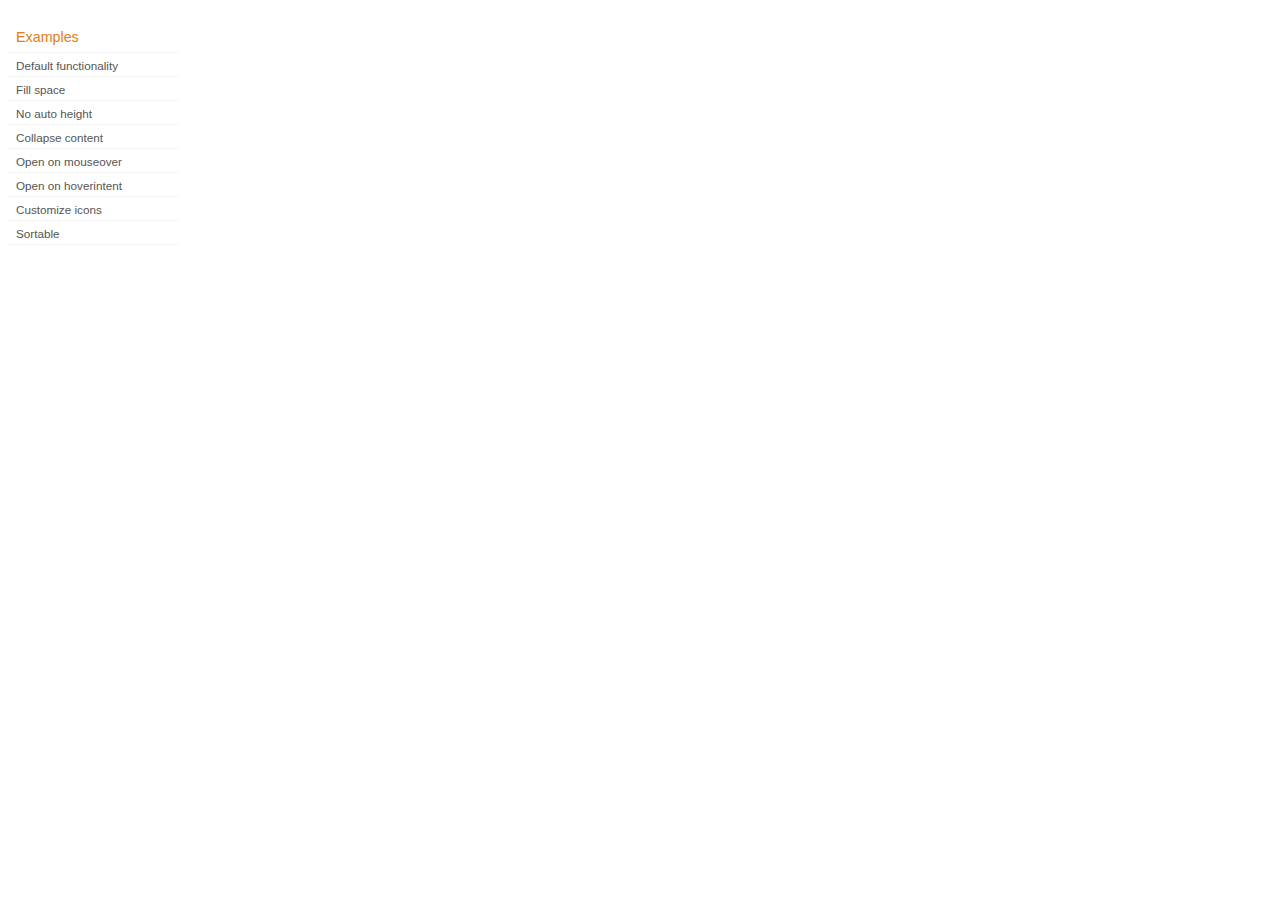
<file: fitness_challenge/entry_system/static/jquery-ui-1.8.17.custom/development-bundle/demos/accordion/index.html>
<!DOCTYPE html>
<html lang="en">
<head>
	<meta charset="utf-8">
	<title>jQuery UI Accordion Demos</title>
	<link rel="stylesheet" href="../demos.css">
</head>
<body>

<div class="demos-nav">
	<h4>Examples</h4>
	<ul>
		<li class="demo-config-on"><a href="default.html">Default functionality</a></li>
		<li><a href="fillspace.html">Fill space</a></li>
		<li><a href="no-auto-height.html">No auto height</a></li>
		<li><a href="collapsible.html">Collapse content</a></li>
		<li><a href="mouseover.html">Open on mouseover</a></li>
		<li><a href="hoverintent.html">Open on hoverintent</a></li>
		<li><a href="custom-icons.html">Customize icons</a></li>
		<li><a href="sortable.html">Sortable</a></li>
	</ul>
</div>

</body>
</html>
</file>
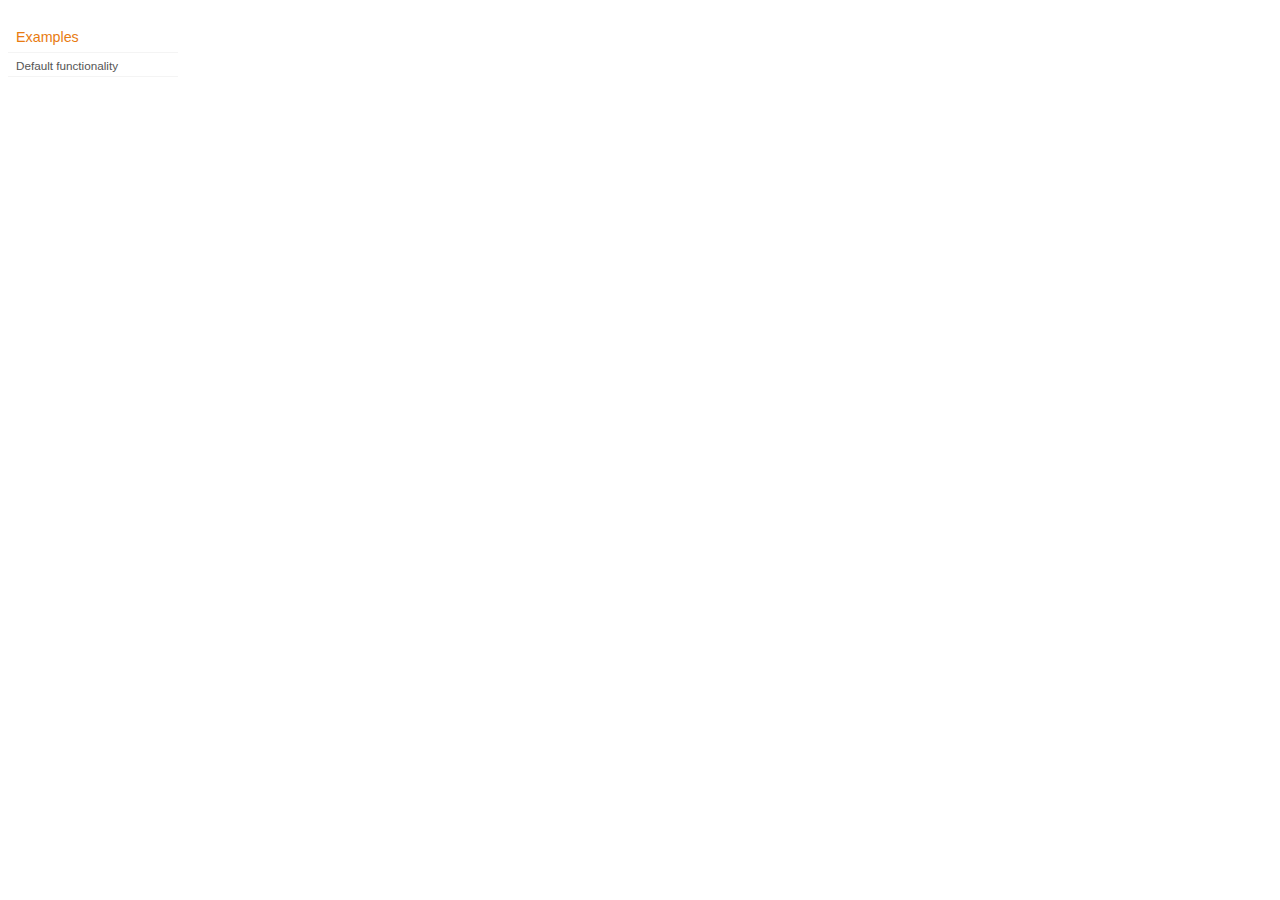
<file: fitness_challenge/entry_system/static/jquery-ui-1.8.17.custom/development-bundle/demos/addClass/index.html>
<!DOCTYPE html>
<html lang="en">
<head>
	<meta charset="utf-8">
	<title>jQuery UI Effects Demos</title>
	<link rel="stylesheet" href="../demos.css">
</head>
<body>

<div class="demos-nav">
	<h4>Examples</h4>
	<ul>
		<li class="demo-config-on"><a href="default.html">Default functionality</a></li>
	</ul>
</div>

</body>
</html>
</file>
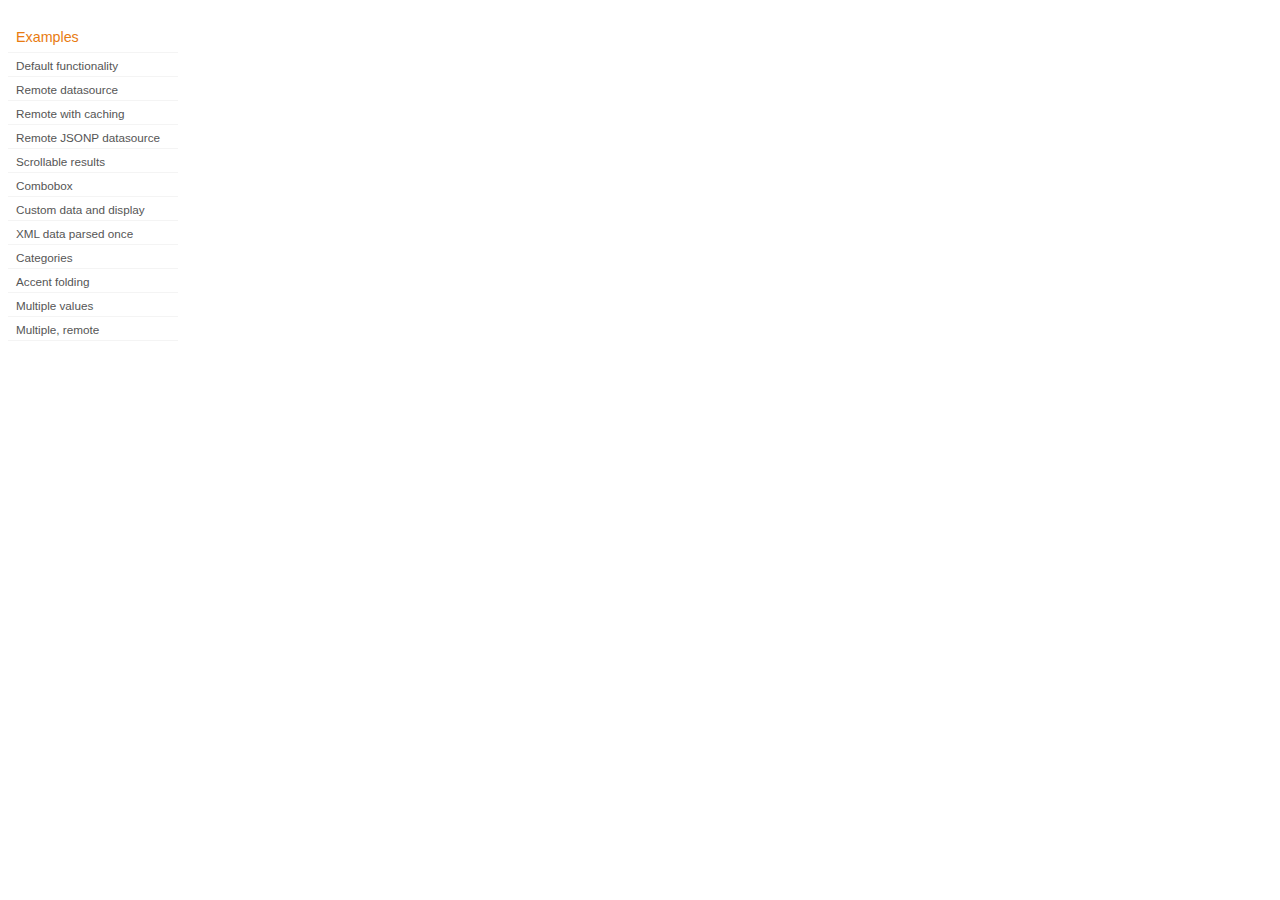
<file: fitness_challenge/entry_system/static/jquery-ui-1.8.17.custom/development-bundle/demos/autocomplete/index.html>
<!DOCTYPE html>
<html lang="en">
<head>
	<meta charset="utf-8">
	<title>jQuery UI Autocomplete Demos</title>
	<link rel="stylesheet" href="../demos.css">
</head>
<body>
	<div class="demos-nav">
		<h4>Examples</h4>
		<ul>
			<li class="demo-config-on"><a href="default.html">Default functionality</a></li>
			<li><a href="remote.html">Remote datasource</a></li>
			<li><a href="remote-with-cache.html">Remote with caching</a></li>
			<li><a href="remote-jsonp.html">Remote JSONP datasource</a></li>
			<li><a href="maxheight.html">Scrollable results</a></li>
			<li><a href="combobox.html">Combobox</a></li>
			<li><a href="custom-data.html">Custom data and display</a></li>
			<li><a href="xml.html">XML data parsed once</a></li>
			<li><a href="categories.html">Categories</a></li>
			<li><a href="folding.html">Accent folding</a></li>
			<li><a href="multiple.html">Multiple values</a></li>
			<li><a href="multiple-remote.html">Multiple, remote</a></li>
		</ul>
	</div>
</body>
</html>
</file>
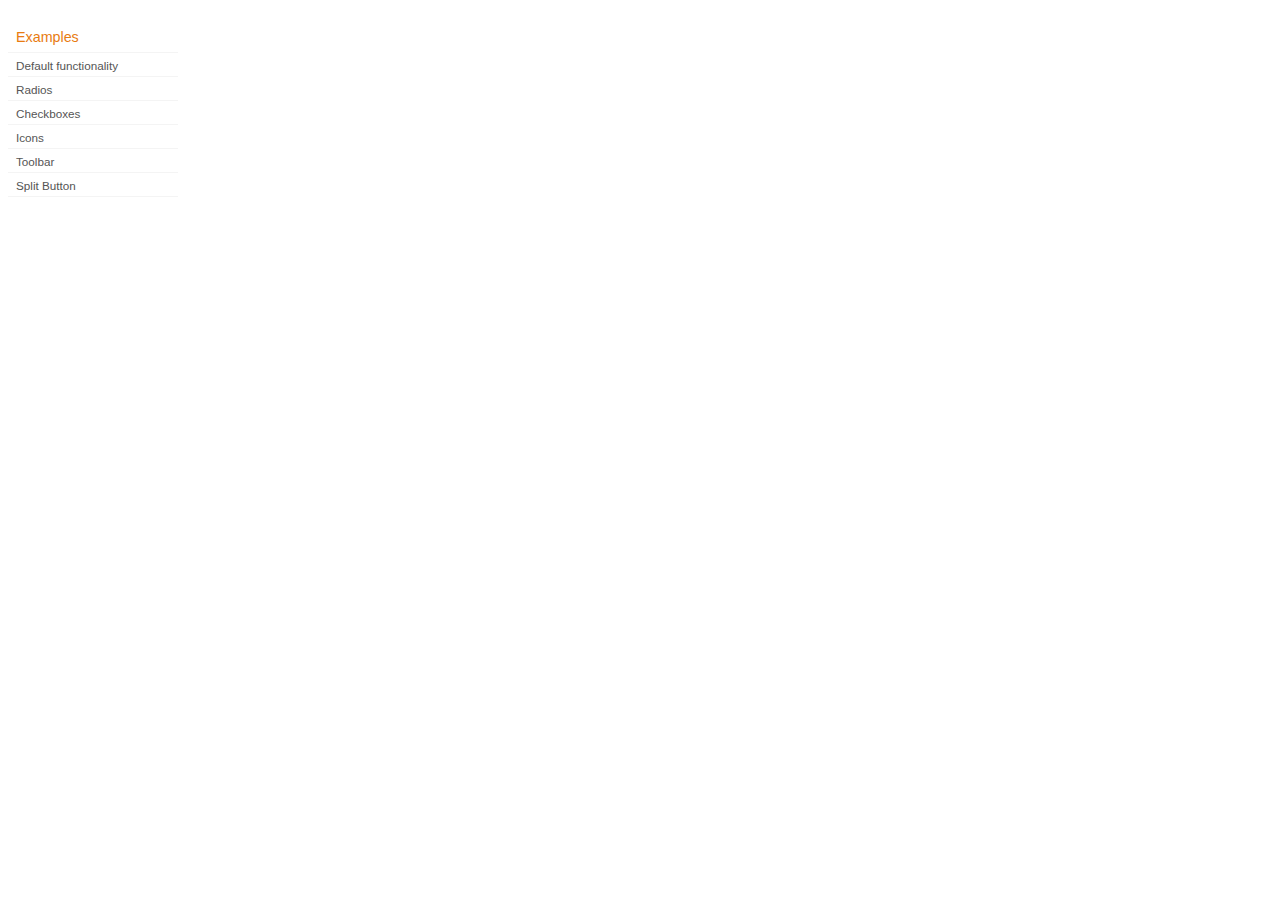
<file: fitness_challenge/entry_system/static/jquery-ui-1.8.17.custom/development-bundle/demos/button/index.html>
<!DOCTYPE html>
<html lang="en">
<head>
	<meta charset="utf-8">
	<title>jQuery UI Button Demos</title>
	<link rel="stylesheet" href="../demos.css">
</head>
<body>

<div class="demos-nav">
	<h4>Examples</h4>
	<ul>
		<li class="demo-config-on"><a href="default.html">Default functionality</a></li>
		<li><a href="radio.html">Radios</a></li>
		<li><a href="checkbox.html">Checkboxes</a></li>
		<li><a href="icons.html">Icons</a></li>
		<li><a href="toolbar.html">Toolbar</a></li>
		<li><a href="splitbutton.html">Split Button</a></li>
	</ul>
</div>

</body>
</html>
</file>
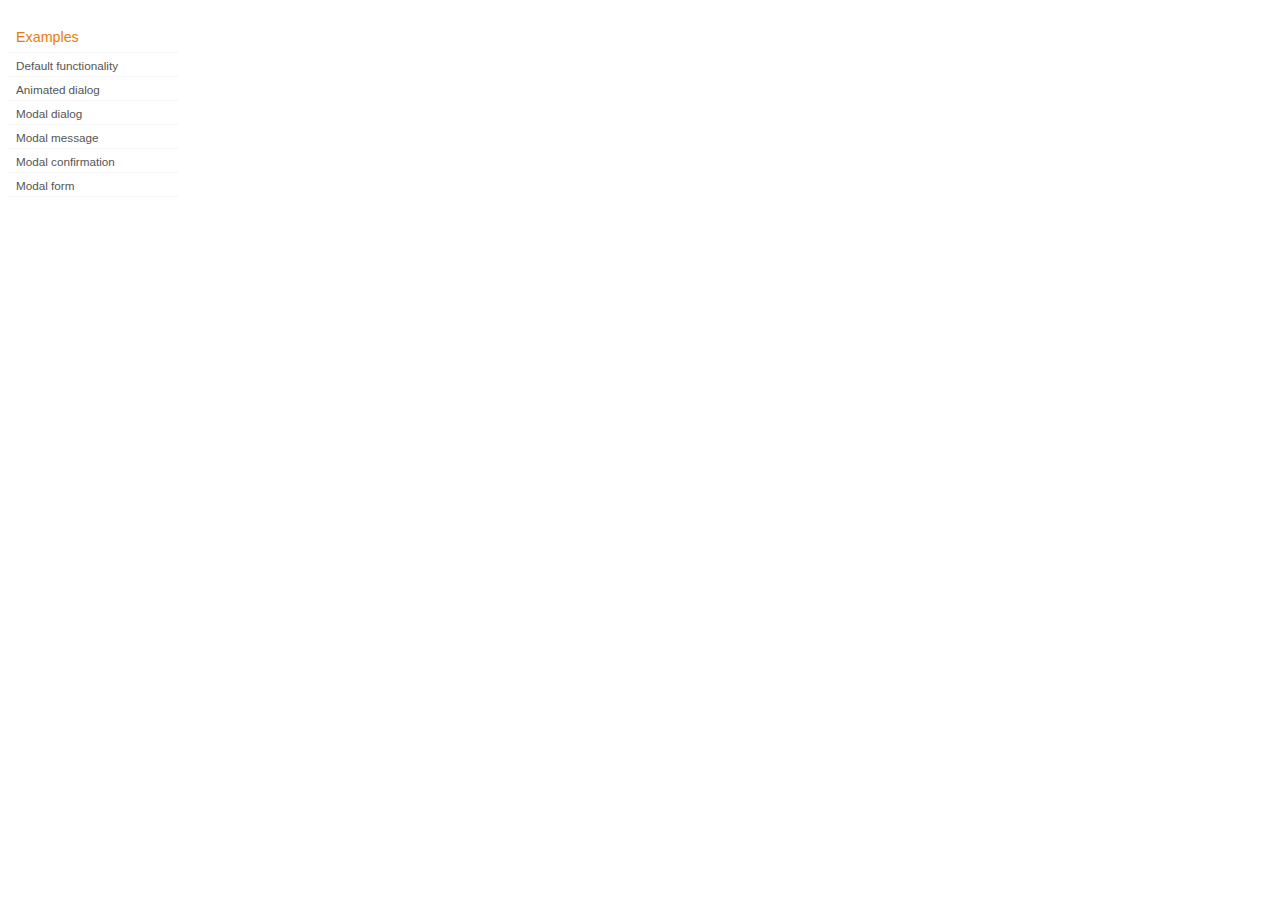
<file: fitness_challenge/entry_system/static/jquery-ui-1.8.17.custom/development-bundle/demos/dialog/index.html>
<!DOCTYPE html>
<html lang="en">
<head>
	<meta charset="utf-8">
	<title>jQuery UI Dialog Demos</title>
	<link rel="stylesheet" href="../demos.css">
</head>
<body>

<div class="demos-nav">
	<h4>Examples</h4>
	<ul>
		<li class="demo-config-on"><a href="default.html">Default functionality</a></li>
		<li><a href="animated.html">Animated dialog</a></li>
		<li><a href="modal.html">Modal dialog</a></li>
		<li><a href="modal-message.html">Modal message</a></li>
		<li><a href="modal-confirmation.html">Modal confirmation</a></li>
		<li><a href="modal-form.html">Modal form</a></li>
	</ul>
</div>

</body>
</html>
</file>
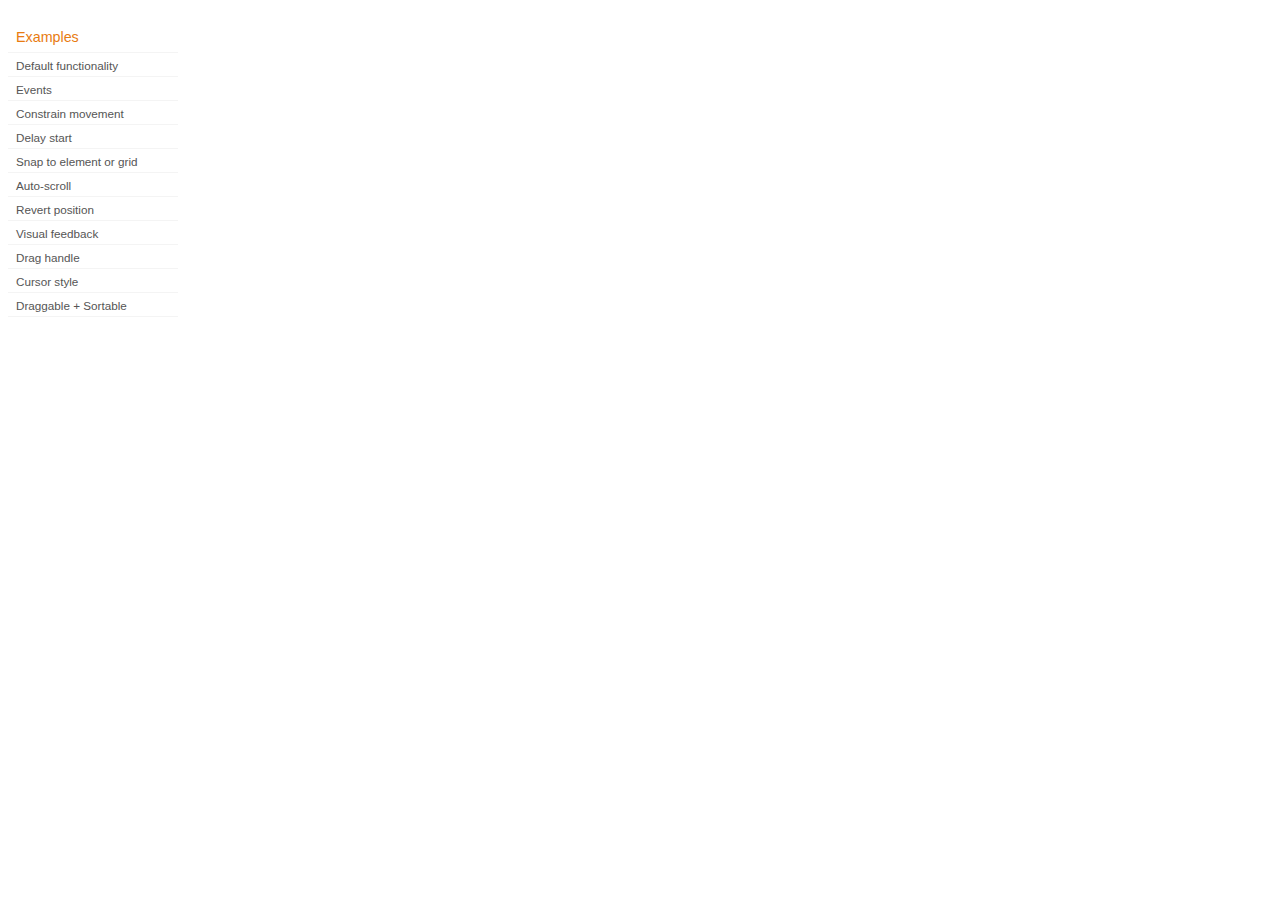
<file: fitness_challenge/entry_system/static/jquery-ui-1.8.17.custom/development-bundle/demos/draggable/index.html>
<!DOCTYPE html>
<html lang="en">
<head>
	<meta charset="utf-8">
	<title>jQuery UI Draggable Demos</title>
	<link rel="stylesheet" href="../demos.css">
</head>
<body>

<div class="demos-nav">
	<h4>Examples</h4>
	<ul>
		<li class="demo-config-on"><a href="default.html">Default functionality</a></li>
		<li><a href="events.html">Events</a></li>
		<li><a href="constrain-movement.html">Constrain movement</a></li>
		<li><a href="delay-start.html">Delay start</a></li>
		<li><a href="snap-to.html">Snap to element or&#160;grid</a></li>
		<li><a href="scroll.html">Auto-scroll</a></li>
		<li><a href="revert.html">Revert position</a></li>
		<li><a href="visual-feedback.html">Visual feedback</a></li>
		<li><a href="handle.html">Drag handle</a></li>
		<li><a href="cursor-style.html">Cursor style</a></li>
		<li><a href="sortable.html">Draggable + Sortable</a></li>
	</ul>
</div>

</body>
</html>
</file>
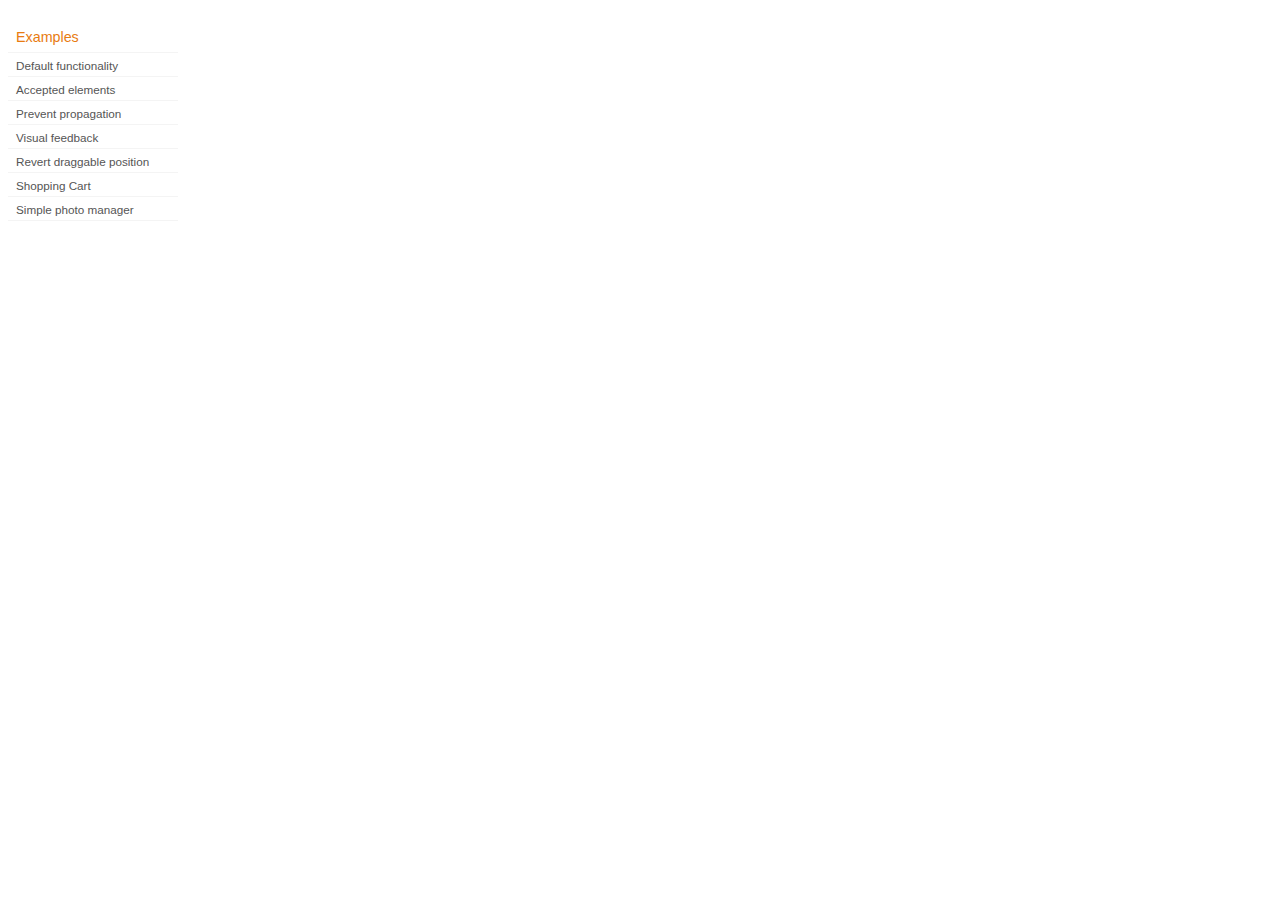
<file: fitness_challenge/entry_system/static/jquery-ui-1.8.17.custom/development-bundle/demos/droppable/index.html>
<!DOCTYPE html>
<html lang="en">
<head>
	<meta charset="utf-8">
	<title>jQuery UI Droppable Demos</title>
	<link rel="stylesheet" href="../demos.css">
</head>
<body>

<div class="demos-nav">
	<h4>Examples</h4>
	<ul>
		<li class="demo-config-on"><a href="default.html">Default functionality</a></li>
		<li><a href="accepted-elements.html">Accepted elements</a></li>
		<li><a href="propagation.html">Prevent propagation</a></li>
		<li><a href="visual-feedback.html">Visual feedback</a></li>
		<li><a href="revert.html">Revert draggable position</a></li>
		<li><a href="shopping-cart.html">Shopping Cart</a></li>
		<li><a href="photo-manager.html">Simple photo manager</a></li>
	</ul>
</div>

</body>
</html>
</file>
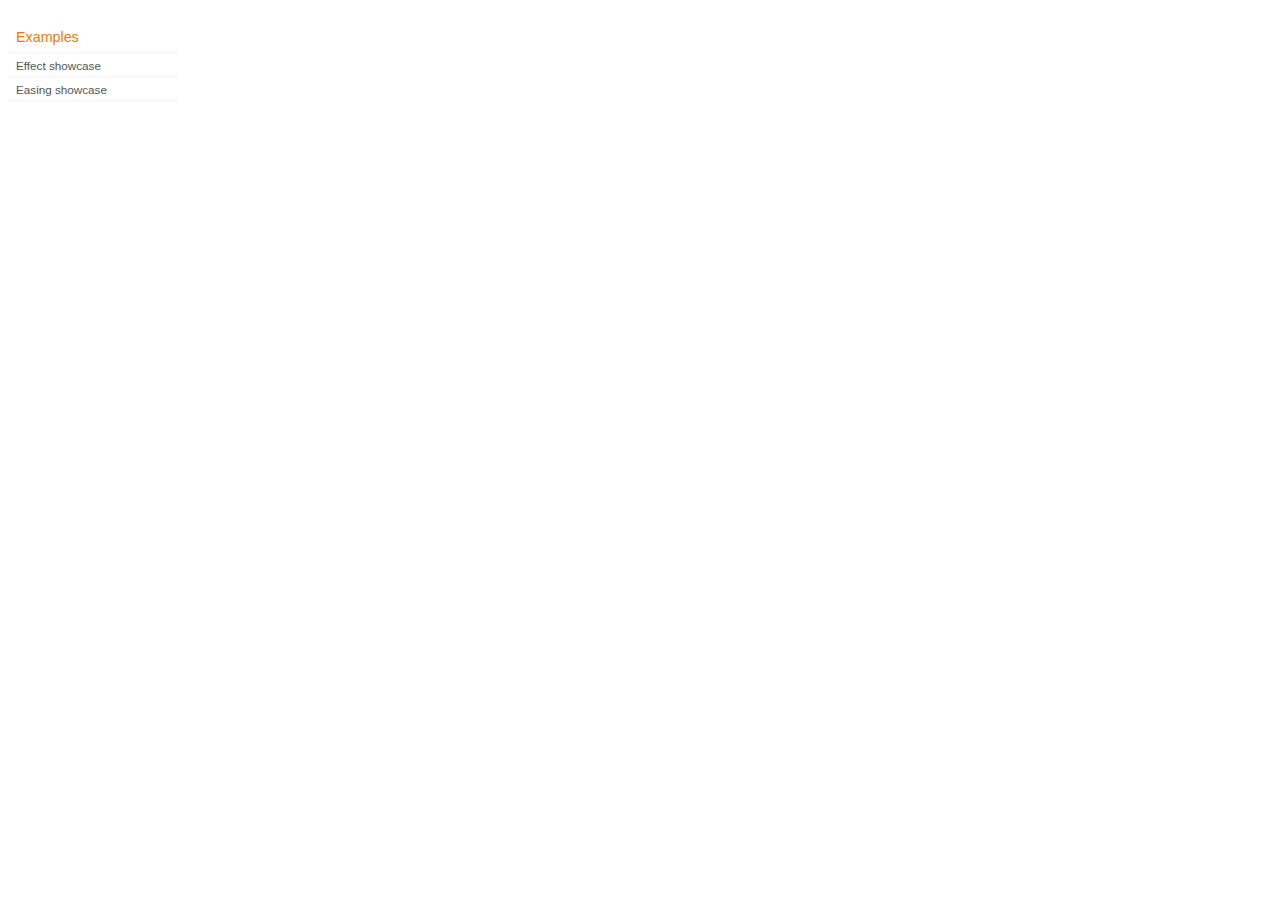
<file: fitness_challenge/entry_system/static/jquery-ui-1.8.17.custom/development-bundle/demos/effect/index.html>
<!DOCTYPE html>
<html lang="en">
<head>
	<meta charset="utf-8">
	<title>jQuery UI Effects Demos</title>
	<link rel="stylesheet" href="../demos.css">
</head>
<body>

<div class="demos-nav">
	<h4>Examples</h4>
	<ul>
		<li class="demo-config-on"><a href="default.html">Effect showcase</a></li>
		<li><a href="easing.html">Easing showcase</a></li>
	</ul>
</div>

</body>
</html>
</file>
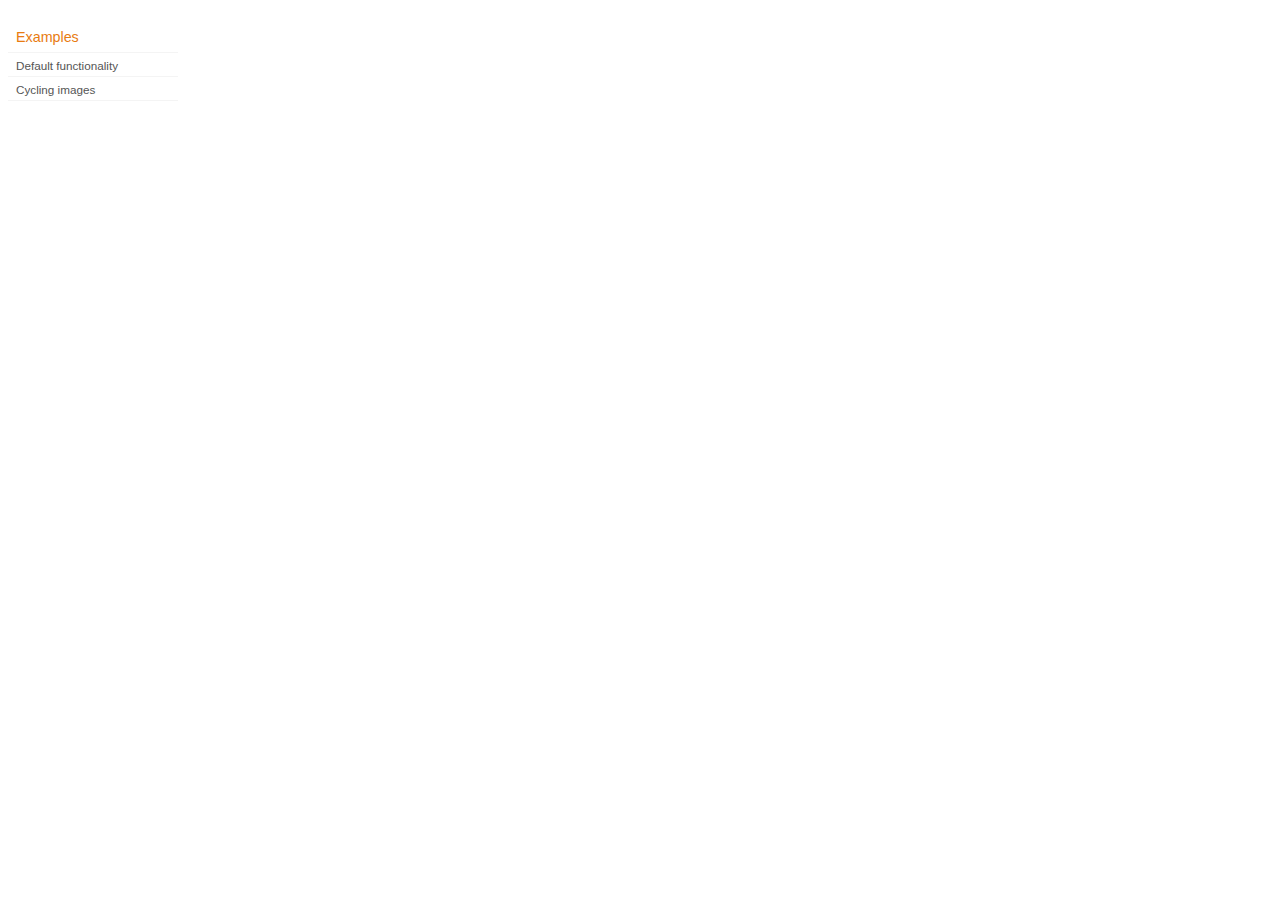
<file: fitness_challenge/entry_system/static/jquery-ui-1.8.17.custom/development-bundle/demos/position/index.html>
<!DOCTYPE html>
<html lang="en">
<head>
	<meta charset="utf-8">
	<title>jQuery UI Position Demo</title>
	<link rel="stylesheet" href="../demos.css">
</head>
<body>

<div class="demos-nav">
	<h4>Examples</h4>
	<ul>
		<li class="demo-config-on"><a href="default.html">Default functionality</a></li>
		<li><a href="cycler.html">Cycling images</a></li>
	</ul>
</div>

</body>
</html>
</file>
<file: fitness_challenge/entry_system/static/jquery-ui-1.8.17.custom/development-bundle/demos/demos.css>
body {
	font-size: 62.5%;
}

table {
	font-size: 1em;
}

/* Site
   -------------------------------- */

body {
	font-family: "Trebuchet MS", "Helvetica", "Arial",  "Verdana", "sans-serif";
}

/* Layout
   -------------------------------- */

.layout-grid {
	width: 960px;
}

.layout-grid td {
	vertical-align: top;
}

.layout-grid td.left-nav {
	width: 140px;
}

.layout-grid td.normal {
	border-left: 1px solid #eee;
	padding: 20px 24px;
	font-family: "Trebuchet MS", "Helvetica", "Arial",  "Verdana", "sans-serif";
}

.layout-grid td.demos {
	background: url('/images/demos_bg.jpg') no-repeat;
	height: 337px;
	overflow: hidden;
}

/* Normal
   -------------------------------- */

.normal h3,
.normal h4 {
	margin: 0;
	font-weight: normal;
}

.normal h3 {
	padding: 0 0 9px;
	font-size: 1.8em;
}

.normal h4 {
	padding-bottom: 21px;
	border-bottom: 1px dashed #999;
	font-size: 1.2em;
	font-weight: bold;
}

.normal p {
	font-size: 1.2em;
}

/* Demos */

.demos-nav, .demos-nav dt, .demos-nav dd, .demos-nav ul, .demos-nav li {
	margin: 0;
	padding: 0
}

.demos-nav {
	float: left;
	width: 170px;
	font-size: 1.3em;
}

.demos-nav dt,
.demos-nav h4 {
	margin: 0;
	padding: 0;
	font: normal 1.1em "Trebuchet MS", "Helvetica", "Arial",  "Verdana", "sans-serif";
	color: #e87b10;
}

.demos-nav dt,
.demos-nav h4 {
	margin-top: 1.5em;
	margin-bottom: 0;
	padding-left: 8px;
	padding-bottom:5px;
	line-height: 1.2em;
	border-bottom: 1px solid #F4F4F4;
}

.demos-nav dd a,
.demos-nav li a {
	border-bottom: 1px solid #F4F4F4;
	display:block;
	padding: 4px 3px 4px 8px;
	font-size: 90%;
	text-decoration: none;
	color: #555 ;
	margin:2px 0;
	height:13px;
}

.demos-nav dd a:hover,
.demos-nav dd a:focus,
.demos-nav dd a:hover,
.demos-nav dd a:focus {
	background: #f3f3f3;
	color:#000;
	-moz-border-radius: 5px; -webkit-border-radius: 5px;
}
 .demos-nav dd a.selected {
	background: #555;
	color:#ffffff;
	-moz-border-radius: 5px; -webkit-border-radius: 5px;
}


/* new styles for demo pages, added by Filament 12.29.08
eventually we should convert the font sizes to ems -- using px for now to minimize style conflicts
*/

.normal h3.demo-header { font-size:32px; padding:0 0 5px; border-bottom:1px solid #eee; text-transform: capitalize; }
.normal h4.demo-subheader { font-size:10px; text-transform: uppercase; color:#999; padding:8px 0 3px; border:0; margin:0; }
.normal a:link,
.normal a:visited { color:#1b75bb; text-decoration:none; }
.normal a:hover,
.normal a:active { color:#0b559b; }

#demo-config { padding:20px 0 0; }

#demo-frame { float:left; width:540px; height:380px; border:1px solid #ddd; overflow: auto; position: relative; }
#demo-frame h3, #demo-frame h4 { padding: 0; font-weight: bold; font-size: 1em; }

#demo-config-menu { float:right; width:180px;  }
#demo-config-menu h4 { font-size:13px; color:#666; font-weight:normal; border:0; padding-left:18px; }

#demo-config-menu ul { list-style: none; padding: 0; margin: 0; }

#demo-config-menu li { font-size:12px; padding:0 0 0 10px; margin:3px 0; zoom: 1; }

#demo-config-menu li a:link,
#demo-config-menu li a:visited { display:block; padding:1px 8px 4px; border-bottom:1px dotted #b3b3b3; }
* html #demo-config-menu li a:link,
* html #demo-config-menu li a:visited { padding:1px 8px 2px; }
#demo-config-menu li a:hover,
#demo-config-menu li a:active { background-color:#f6f6f6; }

#demo-config-menu li.demo-config-on { background: url(images/demo-config-on-tile.gif) repeat-x left center; }

#demo-config-menu li.demo-config-on a:link,
#demo-config-menu li.demo-config-on a:visited,
#demo-config-menu li.demo-config-on a:hover,
#demo-config-menu li.demo-config-on a:active { background: url(images/demo-config-on.gif) no-repeat left; padding-left:18px; color:#fff; border:0; margin-left:-10px; margin-top: 0px; margin-bottom: 0px; }

#demo-source, #demo-notes {
	clear: both;
	padding: 20px 0 0;
	font-size: 1.3em;
}

#demo-notes { width:520px; color:#333; font-size: 1em; }
#demo-notes p code, .demo-description p code { padding: 0; font-weight: bold; }
#demo-source pre, #demo-source code { padding: 0; }
code, pre { padding:8px 0 8px 20px ; font-size: 1.2em; line-height:130%;  }

#demo-source a:link,
#demo-source a:visited,
#demo-source a:hover,
#demo-source a:active { font-size:12px; padding-left:13px; background-position: left center; background-repeat: no-repeat; }

#demo-source a.source-open:link,
#demo-source a.source-open:visited,
#demo-source a.source-open:hover,
#demo-source a.source-open:active { background-image: url(images/demo-spindown-open.gif); }

#demo-source a.source-closed:link,
#demo-source a.source-closed:visited,
#demo-source a.source-closed:hover,
#demo-source a.source-closed:active { background-image: url(images/demo-spindown-closed.gif); }

div.demo {
	padding:12px;
	font-family: "Trebuchet MS", "Arial", "Helvetica", "Verdana", "sans-serif";
}

div.demo h3.docs { clear:left; font-size:12px; font-weight:normal; padding:0 0 1em; margin:0; }

div.demo-description {
	clear:both;
	padding:12px;
	font-family: "Trebuchet MS", "Arial", "Helvetica", "Verdana", "sans-serif";
	font-size: 1.3em;
	line-height: 1.4em;
}

.ui-draggable, .ui-droppable {
	background-position: top left;
}

.left-nav .demos-nav {
	padding-right: 10px;
}

#demo-link { font-size:11px;  padding-top: 6px; clear: both; overflow: hidden; }
#demo-link a span.ui-icon { float:left; margin-right:3px; }

/* Component containers
----------------------------------*/
#widget-docs .ui-widget { font-family: Trebuchet MS,Verdana,Arial,sans-serif; font-size: 1em; }
#widget-docs .ui-widget input, #widget-docs .ui-widget select, #widget-docs .ui-widget textarea, #widget-docs .ui-widget button { font-family: Trebuchet MS,Verdana,Arial,sans-serif; font-size: 1em; }
#widget-docs .ui-widget-header { border: 1px solid #ffffff; background: #464646 url(images/464646_40x100_textures_01_flat_100.png) 50% 50% repeat-x; color: #ffffff; font-weight: bold; }
#widget-docs .ui-widget-header a { color: #ffffff; }
#widget-docs .ui-widget-content { border: 1px solid #ffffff; background: #ffffff url(images/ffffff_40x100_textures_01_flat_75.png) 50% 50% repeat-x; color: #222222; }
#widget-docs .ui-widget-content a { color: #222222; }

/* Interaction states
----------------------------------*/
#widget-docs .ui-state-default, #widget-docs .ui-widget-content #widget-docs .ui-state-default { border: 1px solid #666666; background: #555555 url(images/555555_40x100_textures_03_highlight_soft_75.png) 50% 50% repeat-x; font-weight: normal; color: #ffffff; outline: none; }
#widget-docs .ui-state-default a { color: #ffffff; text-decoration: none; outline: none; }
#widget-docs .ui-state-hover, #widget-docs .ui-widget-content #widget-docs .ui-state-hover, #widget-docs .ui-state-focus, #widget-docs .ui-widget-content #widget-docs .ui-state-focus { border: 1px solid #666666; background: #444444 url(images/444444_40x100_textures_03_highlight_soft_60.png) 50% 50% repeat-x; font-weight: normal; color: #ffffff; outline: none; }
#widget-docs .ui-state-hover a { color: #ffffff; text-decoration: none; outline: none; }
#widget-docs .ui-state-active, #widget-docs .ui-widget-content #widget-docs .ui-state-active { border: 1px solid #666666; background: #ffffff url(images/ffffff_40x100_textures_01_flat_65.png) 50% 50% repeat-x; font-weight: normal; color: #F6921E; outline: none; }
#widget-docs .ui-state-active a { color: #F6921E; outline: none; text-decoration: none; }

/* Interaction Cues
----------------------------------*/
#widget-docs .ui-state-highlight, #widget-docs .ui-widget-content #widget-docs .ui-state-highlight {border: 1px solid #fcefa1; background: #fbf9ee url(images/fbf9ee_40x100_textures_02_glass_55.png) 50% 50% repeat-x; color: #363636; }
#widget-docs .ui-state-error, #widget-docs .ui-widget-content #widget-docs .ui-state-error {border: 1px solid #cd0a0a; background: #fef1ec url(images/fef1ec_40x100_textures_05_inset_soft_95.png) 50% bottom repeat-x; color: #cd0a0a; }
#widget-docs .ui-state-error-text, #widget-docs .ui-widget-content #widget-docs .ui-state-error-text { color: #cd0a0a; }
#widget-docs .ui-state-disabled, #widget-docs .ui-widget-content #widget-docs .ui-state-disabled { opacity: .35; filter:Alpha(Opacity=35); background-image: none; }
#widget-docs .ui-priority-primary, #widget-docs .ui-widget-content #widget-docs .ui-priority-primary { font-weight: bold; }
#widget-docs .ui-priority-secondary, #widget-docs .ui-widget-content #widget-docs .ui-priority-secondary { opacity: .7; filter:Alpha(Opacity=70); font-weight: normal; }

/* Icons
----------------------------------*/

/* states and images */
#demo-frame-wrapper .ui-icon, #widget-docs .ui-icon { width: 16px; height: 16px; background-image: url(images/222222_256x240_icons_icons.png); }
#widget-docs .ui-widget-content .ui-icon {background-image: url(images/222222_256x240_icons_icons.png); }
#widget-docs .ui-widget-header .ui-icon {background-image: url(images/222222_256x240_icons_icons.png); }
#widget-docs .ui-state-default .ui-icon { background-image: url(images/888888_256x240_icons_icons.png); }
#widget-docs .ui-state-hover .ui-icon, #widget-docs .ui-state-focus .ui-icon {background-image: url(images/454545_256x240_icons_icons.png); }
#widget-docs .ui-state-active .ui-icon {background-image: url(images/454545_256x240_icons_icons.png); }
#widget-docs .ui-state-highlight .ui-icon {background-image: url(images/2e83ff_256x240_icons_icons.png); }
#widget-docs .ui-state-error .ui-icon, #widget-docs .ui-state-error-text .ui-icon {background-image: url(images/cd0a0a_256x240_icons_icons.png); }


/* Misc visuals
----------------------------------*/

/* Corner radius */
#widget-docs .ui-corner-tl { -moz-border-radius-topleft: 4px; -webkit-border-top-left-radius: 4px; }
#widget-docs .ui-corner-tr { -moz-border-radius-topright: 4px; -webkit-border-top-right-radius: 4px; }
#widget-docs .ui-corner-bl { -moz-border-radius-bottomleft: 4px; -webkit-border-bottom-left-radius: 4px; }
#widget-docs .ui-corner-br { -moz-border-radius-bottomright: 4px; -webkit-border-bottom-right-radius: 4px; }
#widget-docs .ui-corner-top { -moz-border-radius-topleft: 4px; -webkit-border-top-left-radius: 4px; -moz-border-radius-topright: 4px; -webkit-border-top-right-radius: 4px; }
#widget-docs .ui-corner-bottom { -moz-border-radius-bottomleft: 4px; -webkit-border-bottom-left-radius: 4px; -moz-border-radius-bottomright: 4px; -webkit-border-bottom-right-radius: 4px; }
#widget-docs .ui-corner-right {  -moz-border-radius-topright: 4px; -webkit-border-top-right-radius: 4px; -moz-border-radius-bottomright: 4px; -webkit-border-bottom-right-radius: 4px; }
#widget-docs .ui-corner-left { -moz-border-radius-topleft: 4px; -webkit-border-top-left-radius: 4px; -moz-border-radius-bottomleft: 4px; -webkit-border-bottom-left-radius: 4px; }
#widget-docs .ui-corner-all { -moz-border-radius: 4px; -webkit-border-radius: 4px; }

/* Overlays */
#widget-docs .ui-widget-overlay { background: #aaaaaa url(images/aaaaaa_40x100_textures_01_flat_0.png) 50% 50% repeat-x; opacity: .30;filter:Alpha(Opacity=30); }
#widget-docs .ui-widget-shadow { margin: -8px 0 0 -8px; padding: 8px; background: #aaaaaa url(images/aaaaaa_40x100_textures_01_flat_0.png) 50% 50% repeat-x; opacity: .30;filter:Alpha(Opacity=30); -moz-border-radius: 8px; -webkit-border-radius: 8px; }

/*
----------------------------------*/

#widget-docs { margin:20px 0 0; border: none; }

#widget-docs h2, #widget-docs h3, #widget-docs h4, #widget-docs p, #widget-docs ul, #widget-docs code { margin:0; padding:0; }
#widget-docs code { display:block; color:#444; font-size:.9em; margin:0 0 1em; }
#widget-docs code strong { color:#000; }
#widget-docs p { margin:0 3em 1.2em 0; }
#widget-docs p.intro { font-size:13px; color:#666; line-height:1.3; }
#widget-docs ul { list-style-type: none; }

#widget-docs h2 { font-size:16px; margin:1.2em 0 .5em; }
#widget-docs h3 { font-size:14px; color:#e6820E; margin:1.5em 0 .5em; }
.normal #widget-docs h4 { font-size:12px; color:#000; border:0; margin:0 0 .5em; }

#docs-overview-main { width:400px; }
#docs-overview-sidebar { float:right; width:200px; }
#docs-overview-sidebar a span { color:#666; }
#widget-docs #docs-overview-main p { margin-right:0; }
#widget-docs #docs-overview-sidebar h4 { padding-left:0; }

.docs-list-header { float:left; width:100%; margin:10px 0 0; border-bottom:1px solid #eee; }
#widget-docs .docs-list-header h2 { float:left; margin:0; }
#widget-docs .docs-list-header p { float:right; margin:5px 0; font-size:11px; }

.docs-list { float:left; width:100%; padding:0 0 10px; }
.docs-list .param-header { float:left; clear:left; width:100%; padding:8px 0; border-top:1px solid #eee; }
#widget-docs .param-header h3, #widget-docs .param-header p { margin:0; float:left; }
#widget-docs .param-header h3 { width:50%; }
#widget-docs .param-header h3 span { background: url(images/demo-spindown-closed.gif) no-repeat left; padding-left:13px; }
#widget-docs .param-open .param-header h3 span { background: url(images/demo-spindown-open.gif) no-repeat left; }
#widget-docs .param-header p { width:24%; }
#widget-docs .param-header p.param-type span { background: url(images/icon-docs-info.gif) no-repeat left; cursor:pointer; border-bottom:1px dashed #ccc; padding-left:15px; }

.param-details { padding-left:13px; }
.param-args { margin:0 0 1.5em; border-top:1px dotted #ccc;}
.param-args td { padding:3px 30px 3px 5px; border-bottom:1px dotted #ccc;  }


/* overrides for ui-tab styles */
#widget-docs ul.ui-tabs-nav { padding:0 0 0 8px; }
#widget-docs .ui-tabs-nav li { margin:5px 5px 0 0; }

#widget-docs .ui-tabs-nav li a:link,
#widget-docs .ui-tabs-nav li a:visited,
#widget-docs .ui-tabs-nav li a:hover,
#widget-docs .ui-tabs-nav li a:active { font-size:14px; padding:4px 1.2em 3px; color:#fff; }

#widget-docs .ui-tabs-nav li.ui-tabs-selected a:link,
#widget-docs .ui-tabs-nav li.ui-tabs-selected a:visited,
#widget-docs .ui-tabs-nav li.ui-tabs-selected a:hover,
#widget-docs .ui-tabs-nav li.ui-tabs-selected a:active { color:#e6820E; }

#widget-docs .ui-tabs-panel { padding:20px 9px; font-size:12px; line-height:1.4; color:#000; }

#widget-docs .ui-widget-content a:link,
#widget-docs .ui-widget-content a:visited { color:#1b75bb; text-decoration:none; }
#widget-docs .ui-widget-content a:hover,
#widget-docs .ui-widget-content a:active { color:#0b559b; }
</file>
